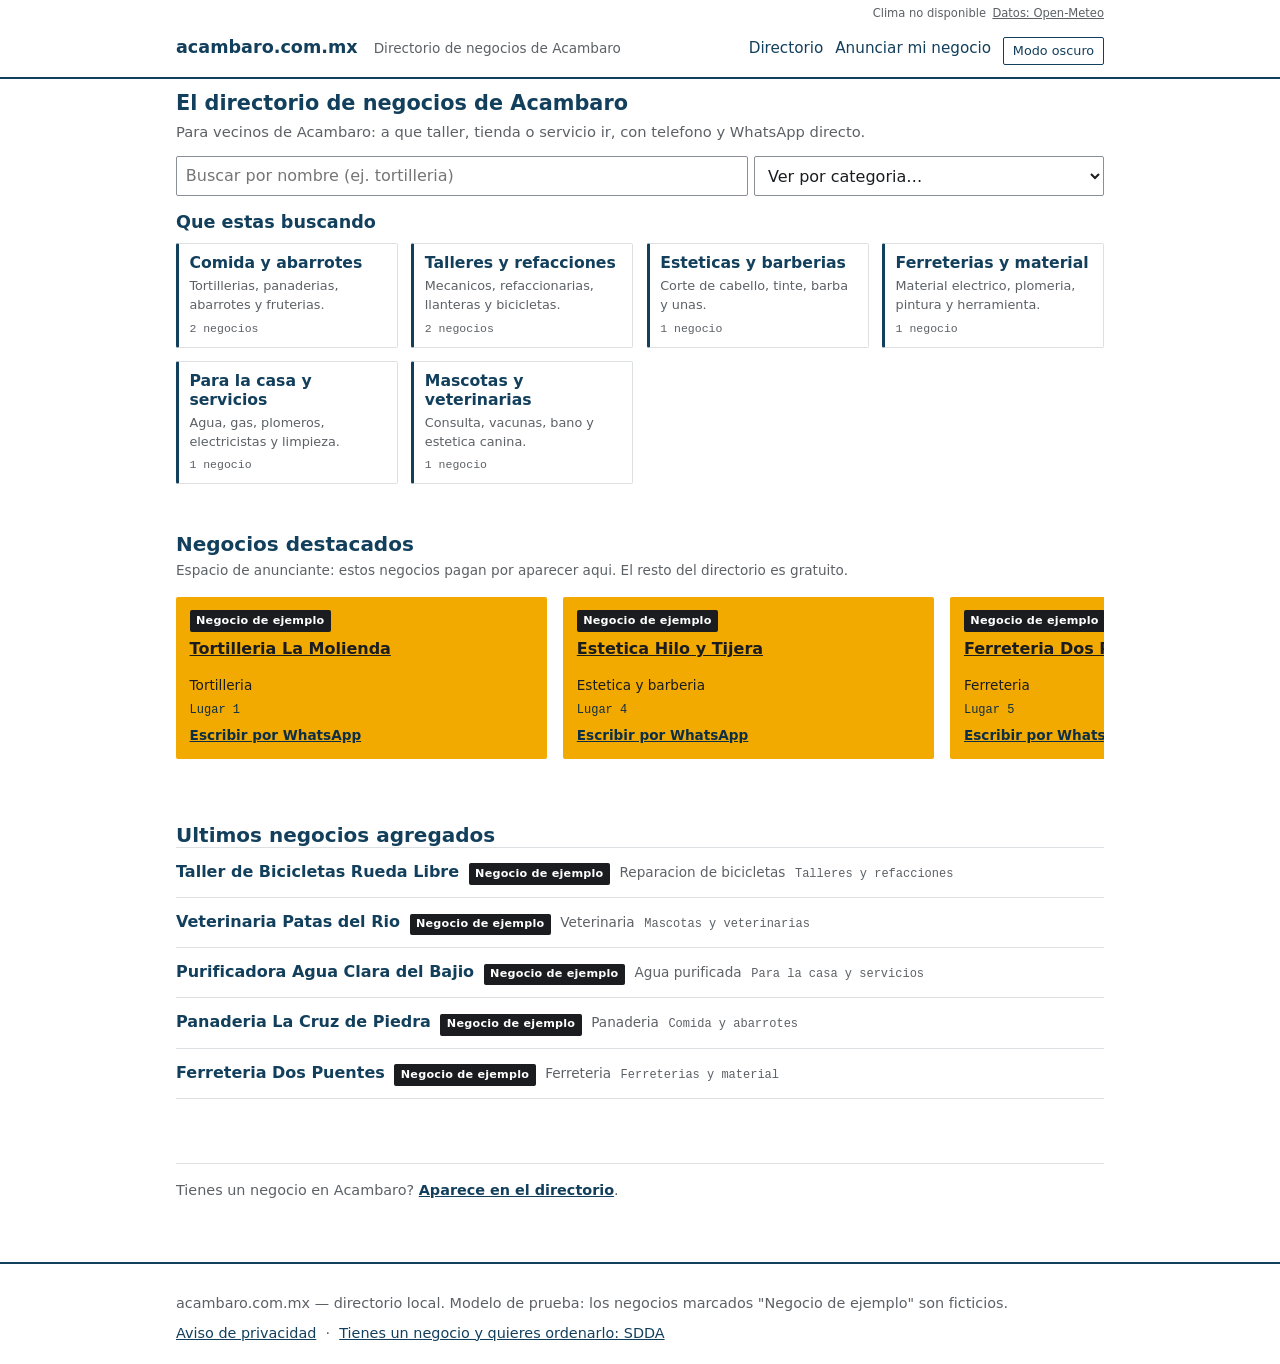
<file: index.html>
<!DOCTYPE html>
<html lang="es">
<head>
  <meta charset="UTF-8">
  <meta name="viewport" content="width=device-width, initial-scale=1">
  <meta http-equiv="Content-Security-Policy" content="default-src 'self'; script-src 'self'; style-src 'self'; img-src 'self'; font-src 'self'; connect-src 'self' https://api.open-meteo.com; object-src 'none'; base-uri 'self'; form-action 'none'">
  <meta name="referrer" content="strict-origin-when-cross-origin">
  <meta http-equiv="Cache-Control" content="no-cache, no-store, must-revalidate">
  <meta http-equiv="Pragma" content="no-cache">
  <meta http-equiv="Expires" content="0">
  <title>Directorio de negocios de Acambaro — acambaro.com.mx</title>
  <meta name="description" content="Directorio local de negocios y servicios de Acambaro, Guanajuato, por categoria. Modelo de prueba: los negocios marcados como de ejemplo son ficticios.">
  <link rel="stylesheet" href="assets/css/estilo.css?v=4">
  <script src="assets/js/tema.js?v=1" defer></script>
  <script src="assets/js/clima.js?v=1" defer></script>
</head>
<body class="sitio-portal">
  <a class="saltar" href="#principal">Saltar al contenido</a>

  <div class="clima" aria-live="polite">
    <div class="contenedor">
      <span id="clima-texto">Clima: cargando…</span>
      <a class="clima__fuente" href="https://open-meteo.com" rel="noopener" target="_blank">Datos: Open-Meteo</a>
    </div>
  </div>

  <header class="cabecera">
    <div class="contenedor">
      <a class="cabecera__marca" href="index.html">acambaro.com.mx</a>
      <span class="cabecera__lema">Directorio de negocios de Acambaro</span>
      <nav class="cabecera__nav" aria-label="Navegacion principal">
        <a href="index.html">Directorio</a>
        <a href="anunciar.html">Anunciar mi negocio</a>
        <button type="button" class="tema-boton" aria-pressed="false">Modo oscuro</button>
      </nav>
    </div>
  </header>

  <main id="principal" class="contenedor">

    <!-- a) H1: que encuentro aqui   +   b) linea de apoyo: para quien es -->
    <section id="portada-intro" class="intro-portal">
      <h1>El directorio de negocios de Acambaro</h1>
      <p class="apoyo">Para vecinos de Acambaro: a que taller, tienda o servicio ir, con telefono y WhatsApp directo.</p>
    </section>

    <!-- c) buscador: por nombre y por categoria -->
    <section id="buscador-sec" aria-labelledby="buscador-titulo">
      <h2 id="buscador-titulo" class="visualmente-oculto">Buscar en el directorio</h2>
      <form id="buscador" class="buscador" role="search" autocomplete="off">
        <label for="q" class="visualmente-oculto">Buscar negocio por nombre</label>
        <input type="search" id="q" name="q" placeholder="Buscar por nombre (ej. tortilleria)">
        <label for="q-cat" class="visualmente-oculto">Ir a una categoria</label>
        <select id="q-cat" name="c">
          <option value="">Ver por categoria…</option>
        </select>
      </form>
      <div id="buscador-resultados" class="buscador-resultados" hidden></div>
    </section>

    <!-- d) LA REJILLA DE CATEGORIAS: contenido principal de la portada -->
    <section id="categorias-sec" aria-labelledby="categorias-titulo">
      <h2 id="categorias-titulo">Que estas buscando</h2>
      <div id="rejilla-categorias" class="rejilla-categorias">
        <p class="dir-vacio">Cargando categorias…</p>
      </div>
    </section>

    <!-- e) banda de destacados: los espacios de anunciante, declarados como tales -->
    <section id="destacados-sec" aria-labelledby="destacados-titulo">
      <h2 id="destacados-titulo">Negocios destacados</h2>
      <p class="destacados-nota">Espacio de anunciante: estos negocios pagan por aparecer aqui. El resto del directorio es gratuito.</p>
      <div id="rejilla-espacios" class="rejilla-espacios">
        <p class="dir-vacio">Cargando destacados…</p>
      </div>
    </section>

    <!-- f) ultimos negocios agregados al directorio -->
    <section id="ultimos-sec" aria-labelledby="ultimos-titulo">
      <h2 id="ultimos-titulo">Ultimos negocios agregados</h2>
      <div id="ultimos-negocios" class="lista-directorio">
        <p class="dir-vacio">Cargando…</p>
      </div>
    </section>

    <!-- g) franja discreta con enlace a anunciar -->
    <section id="franja-anunciar">
      <p class="franja-anunciar">
        Tienes un negocio en Acambaro? <a href="anunciar.html">Aparece en el directorio</a>.
      </p>
    </section>

  </main>

  <footer class="pie">
    <div class="contenedor">
      <p>acambaro.com.mx — directorio local. Modelo de prueba: los negocios marcados "Negocio de ejemplo" son ficticios.</p>
      <p>
        <a href="aviso-de-privacidad.html">Aviso de privacidad</a>
        &nbsp;·&nbsp;
        <a href="sdda/index.html">Tienes un negocio y quieres ordenarlo: SDDA</a>
      </p>
    </div>
  </footer>

  <script src="assets/js/util.js?v=1"></script>
  <script src="assets/js/espacios.js?v=3"></script>
  <script src="assets/js/directorio.js?v=5"></script>
</body>
</html>
</file>
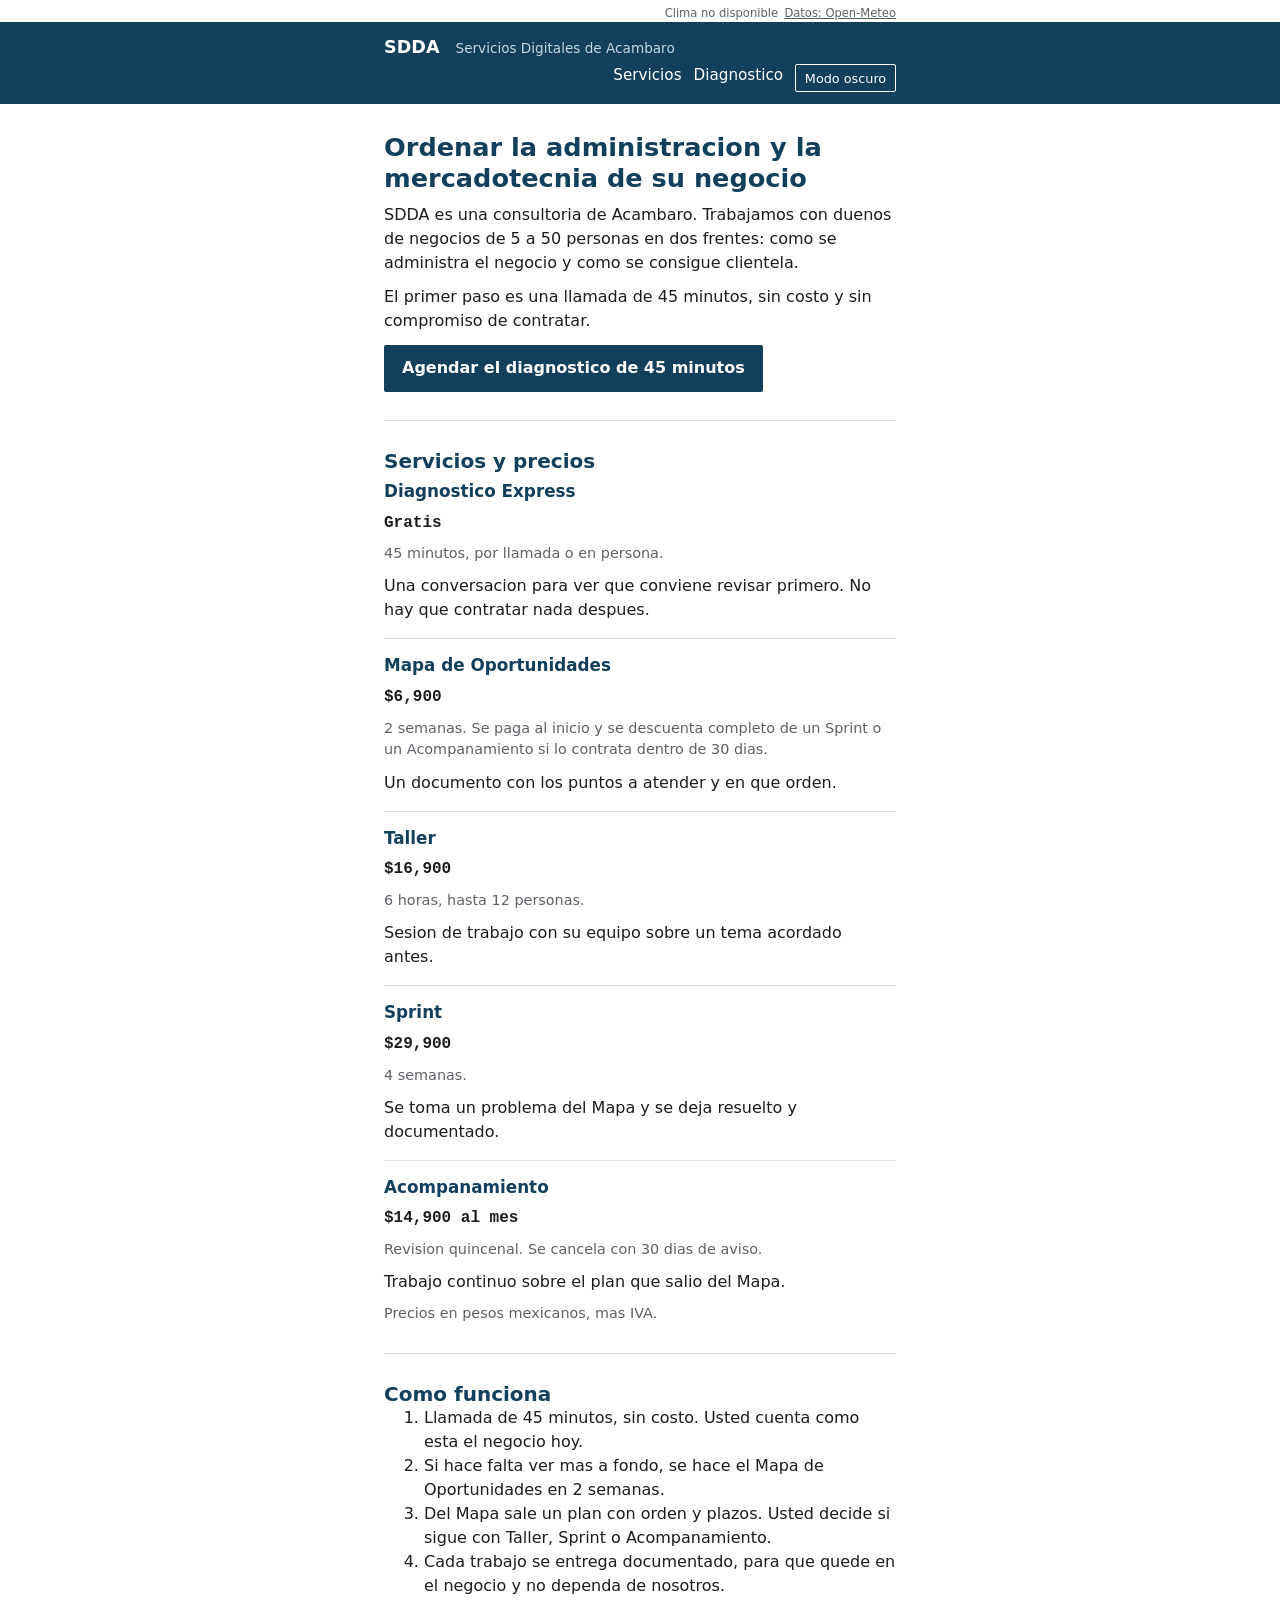
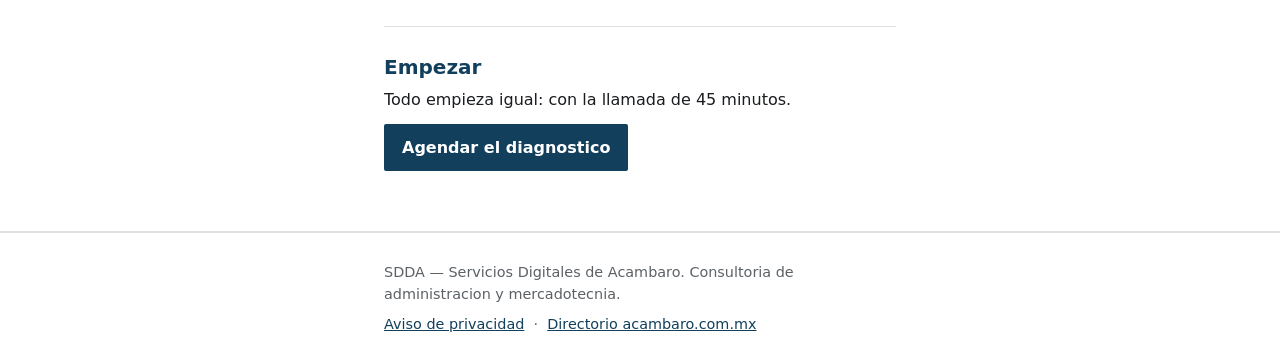
<file: sdda/index.html>
<!DOCTYPE html>
<html lang="es">
<head>
  <meta charset="UTF-8">
  <meta name="viewport" content="width=device-width, initial-scale=1">
  <meta http-equiv="Content-Security-Policy" content="default-src 'self'; script-src 'self'; style-src 'self'; img-src 'self'; font-src 'self'; connect-src 'self' https://api.open-meteo.com; object-src 'none'; base-uri 'self'; form-action 'none'">
  <meta name="referrer" content="strict-origin-when-cross-origin">
  <meta http-equiv="Cache-Control" content="no-cache, no-store, must-revalidate">
  <meta http-equiv="Pragma" content="no-cache">
  <meta http-equiv="Expires" content="0">
  <title>SDDA — consultoria de administracion y mercadotecnia en Acambaro</title>
  <meta name="description" content="SDDA trabaja con duenos de negocios de 5 a 50 personas de Acambaro para ordenar administracion y mercadotecnia. Primer paso: llamada de 45 minutos sin costo.">
  <link rel="stylesheet" href="../assets/css/estilo.css?v=4">
  <script src="../assets/js/tema.js?v=1" defer></script>
  <script src="../assets/js/clima.js?v=1" defer></script>
</head>
<body class="sitio-sdda">
  <a class="saltar" href="#principal">Saltar al contenido</a>

  <div class="clima" aria-live="polite">
    <div class="contenedor">
      <span id="clima-texto">Clima: cargando…</span>
      <a class="clima__fuente" href="https://open-meteo.com" rel="noopener" target="_blank">Datos: Open-Meteo</a>
    </div>
  </div>

  <header class="cabecera cabecera--sdda">
    <div class="contenedor">
      <a class="cabecera__marca" href="index.html">SDDA</a>
      <span class="cabecera__lema">Servicios Digitales de Acambaro</span>
      <nav class="cabecera__nav" aria-label="Navegacion de SDDA">
        <a href="servicios.html">Servicios</a>
        <a href="diagnostico.html">Diagnostico</a>
        <button type="button" class="tema-boton" aria-pressed="false">Modo oscuro</button>
      </nav>
    </div>
  </header>

  <main id="principal" class="contenedor">

    <!-- SECCION: que es SDDA -->
    <section id="sdda-intro">
      <h1>Ordenar la administracion y la mercadotecnia de su negocio</h1>
      <p>SDDA es una consultoria de Acambaro. Trabajamos con duenos de negocios de 5 a 50 personas en dos frentes: como se administra el negocio y como se consigue clientela.</p>
      <p>El primer paso es una llamada de 45 minutos, sin costo y sin compromiso de contratar.</p>
      <a class="boton" href="diagnostico.html">Agendar el diagnostico de 45 minutos</a>
    </section>

    <!-- SECCION: los cinco servicios con su precio -->
    <section id="sdda-servicios-resumen" aria-labelledby="resumen-titulo">
      <h2 id="resumen-titulo">Servicios y precios</h2>
      <div class="servicios-lista">
        <div class="servicio">
          <h3>Diagnostico Express</h3>
          <p class="servicio__precio">Gratis</p>
          <p class="servicio__meta">45 minutos, por llamada o en persona.</p>
          <p>Una conversacion para ver que conviene revisar primero. No hay que contratar nada despues.</p>
        </div>
        <div class="servicio">
          <h3>Mapa de Oportunidades</h3>
          <p class="servicio__precio">$6,900</p>
          <p class="servicio__meta">2 semanas. Se paga al inicio y se descuenta completo de un Sprint o un Acompanamiento si lo contrata dentro de 30 dias.</p>
          <p>Un documento con los puntos a atender y en que orden.</p>
        </div>
        <div class="servicio">
          <h3>Taller</h3>
          <p class="servicio__precio">$16,900</p>
          <p class="servicio__meta">6 horas, hasta 12 personas.</p>
          <p>Sesion de trabajo con su equipo sobre un tema acordado antes.</p>
        </div>
        <div class="servicio">
          <h3>Sprint</h3>
          <p class="servicio__precio">$29,900</p>
          <p class="servicio__meta">4 semanas.</p>
          <p>Se toma un problema del Mapa y se deja resuelto y documentado.</p>
        </div>
        <div class="servicio">
          <h3>Acompanamiento</h3>
          <p class="servicio__precio">$14,900 al mes</p>
          <p class="servicio__meta">Revision quincenal. Se cancela con 30 dias de aviso.</p>
          <p>Trabajo continuo sobre el plan que salio del Mapa.</p>
        </div>
      </div>
      <p class="servicio__meta">Precios en pesos mexicanos, mas IVA.</p>
    </section>

    <!-- SECCION: como funciona -->
    <section id="sdda-como-funciona" aria-labelledby="como-titulo">
      <h2 id="como-titulo">Como funciona</h2>
      <ol>
        <li>Llamada de 45 minutos, sin costo. Usted cuenta como esta el negocio hoy.</li>
        <li>Si hace falta ver mas a fondo, se hace el Mapa de Oportunidades en 2 semanas.</li>
        <li>Del Mapa sale un plan con orden y plazos. Usted decide si sigue con Taller, Sprint o Acompanamiento.</li>
        <li>Cada trabajo se entrega documentado, para que quede en el negocio y no dependa de nosotros.</li>
      </ol>
    </section>

    <!-- SECCION: un solo destino -->
    <section id="sdda-cta">
      <h2>Empezar</h2>
      <p>Todo empieza igual: con la llamada de 45 minutos.</p>
      <a class="boton" href="diagnostico.html">Agendar el diagnostico</a>
    </section>

  </main>

  <footer class="pie pie--sdda">
    <div class="contenedor">
      <p>SDDA — Servicios Digitales de Acambaro. Consultoria de administracion y mercadotecnia.</p>
      <p>
        <a href="../aviso-de-privacidad.html">Aviso de privacidad</a>
        &nbsp;·&nbsp;
        <a href="../index.html">Directorio acambaro.com.mx</a>
      </p>
    </div>
  </footer>
</body>
</html>
</file>
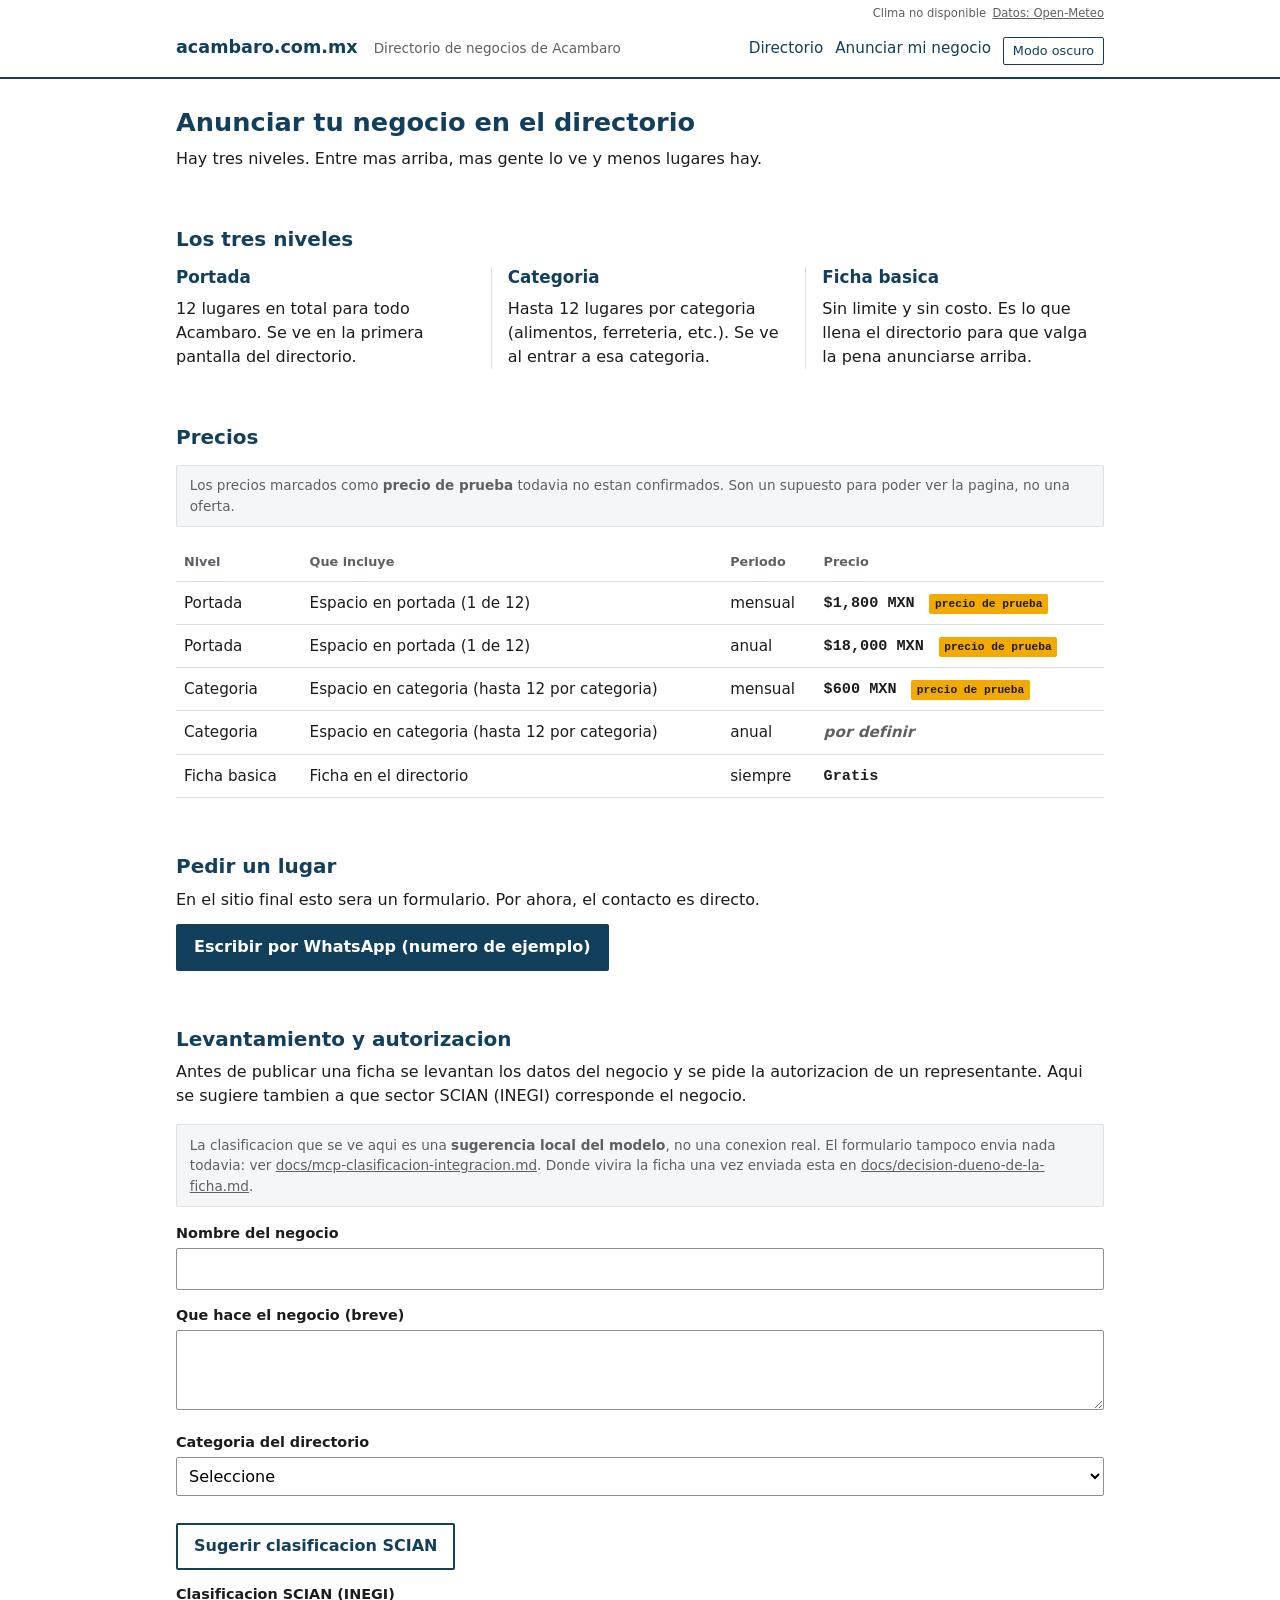
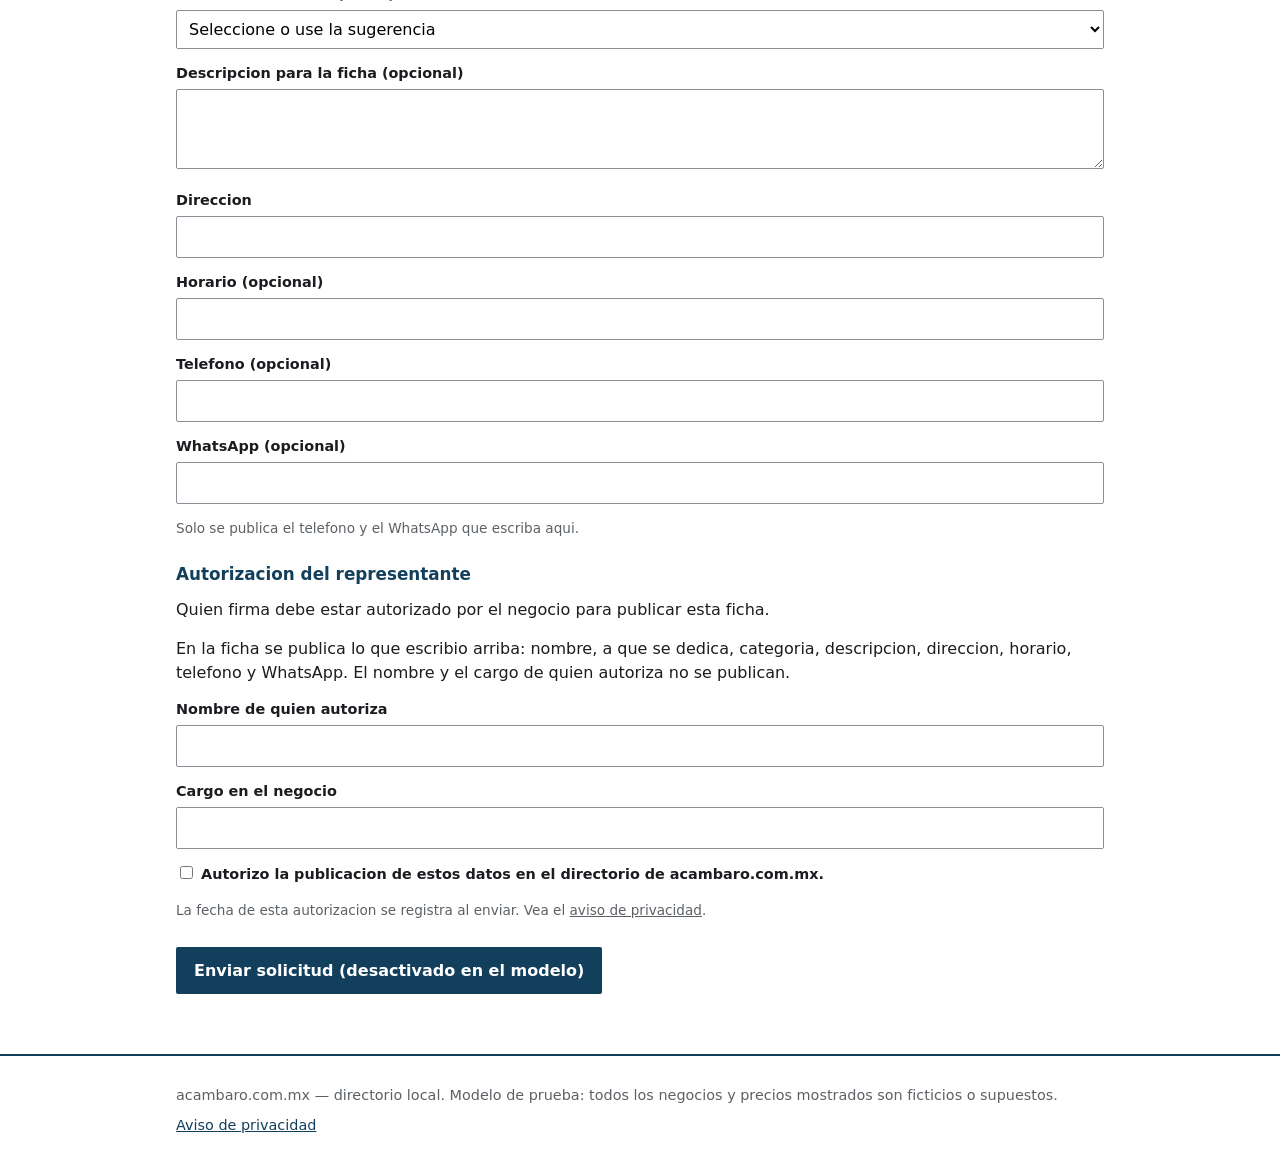
<file: anunciar.html>
<!DOCTYPE html>
<html lang="es">
<head>
  <meta charset="UTF-8">
  <meta name="viewport" content="width=device-width, initial-scale=1">
  <meta http-equiv="Content-Security-Policy" content="default-src 'self'; script-src 'self'; style-src 'self'; img-src 'self'; font-src 'self'; connect-src 'self' https://api.open-meteo.com; object-src 'none'; base-uri 'self'; form-action 'none'">
  <meta name="referrer" content="strict-origin-when-cross-origin">
  <meta http-equiv="Cache-Control" content="no-cache, no-store, must-revalidate">
  <meta http-equiv="Pragma" content="no-cache">
  <meta http-equiv="Expires" content="0">
  <title>Anunciar mi negocio — acambaro.com.mx</title>
  <meta name="description" content="Espacios de anunciante en el directorio de Acambaro: portada, categoria y ficha basica. Precios de prueba.">
  <link rel="stylesheet" href="assets/css/estilo.css?v=4">
  <script src="assets/js/tema.js?v=1" defer></script>
  <script src="assets/js/clima.js?v=1" defer></script>
</head>
<body class="sitio-portal">
  <a class="saltar" href="#principal">Saltar al contenido</a>

  <div class="clima" aria-live="polite">
    <div class="contenedor">
      <span id="clima-texto">Clima: cargando…</span>
      <a class="clima__fuente" href="https://open-meteo.com" rel="noopener" target="_blank">Datos: Open-Meteo</a>
    </div>
  </div>

  <header class="cabecera">
    <div class="contenedor">
      <a class="cabecera__marca" href="index.html">acambaro.com.mx</a>
      <span class="cabecera__lema">Directorio de negocios de Acambaro</span>
      <nav class="cabecera__nav" aria-label="Navegacion principal">
        <a href="index.html">Directorio</a>
        <a href="anunciar.html">Anunciar mi negocio</a>
        <button type="button" class="tema-boton" aria-pressed="false">Modo oscuro</button>
      </nav>
    </div>
  </header>

  <main id="principal" class="contenedor">

    <!-- SECCION: intro -->
    <section id="anunciar-intro">
      <h1>Anunciar tu negocio en el directorio</h1>
      <p>Hay tres niveles. Entre mas arriba, mas gente lo ve y menos lugares hay.</p>
    </section>

    <!-- SECCION: los tres niveles de inventario -->
    <section id="anunciar-niveles" aria-labelledby="niveles-titulo">
      <h2 id="niveles-titulo">Los tres niveles</h2>
      <div class="niveles">
        <div>
          <h3>Portada</h3>
          <p>12 lugares en total para todo Acambaro. Se ve en la primera pantalla del directorio.</p>
        </div>
        <div>
          <h3>Categoria</h3>
          <p>Hasta 12 lugares por categoria (alimentos, ferreteria, etc.). Se ve al entrar a esa categoria.</p>
        </div>
        <div>
          <h3>Ficha basica</h3>
          <p>Sin limite y sin costo. Es lo que llena el directorio para que valga la pena anunciarse arriba.</p>
        </div>
      </div>
    </section>

    <!-- SECCION: tarifas (la pinta espacios.js desde data/tarifas.json) -->
    <section id="tarifas" aria-labelledby="tarifas-titulo">
      <h2 id="tarifas-titulo">Precios</h2>
      <p class="nota-ficticio">
        Los precios marcados como <strong>precio de prueba</strong> todavia no estan confirmados.
        Son un supuesto para poder ver la pagina, no una oferta.
      </p>
      <div class="tabla-tarifas-scroll">
        <table id="tabla-tarifas" class="tabla-tarifas">
          <thead>
            <tr>
              <th scope="col">Nivel</th>
              <th scope="col">Que incluye</th>
              <th scope="col">Periodo</th>
              <th scope="col">Precio</th>
            </tr>
          </thead>
          <tbody>
            <tr><td colspan="4">Cargando precios…</td></tr>
          </tbody>
        </table>
      </div>
    </section>

    <!-- SECCION: como pedir un lugar -->
    <section id="anunciar-contacto" aria-labelledby="contacto-titulo">
      <h2 id="contacto-titulo">Pedir un lugar</h2>
      <p>En el sitio final esto sera un formulario. Por ahora, el contacto es directo.</p>
      <a class="boton" href="https://wa.me/524170000000" rel="noopener" target="_blank">Escribir por WhatsApp (numero de ejemplo)</a>
    </section>

    <!-- SECCION: levantamiento del negocio, clasificacion SCIAN sugerida y autorizacion
         del representante. La clasificacion la pintara mas adelante un MCP propio; hoy
         es un sustituto local (ver assets/js/levantamiento.js y
         docs/mcp-clasificacion-integracion.md). -->
    <section id="levantamiento" aria-labelledby="levantamiento-titulo">
      <h2 id="levantamiento-titulo">Levantamiento y autorizacion</h2>
      <p>Antes de publicar una ficha se levantan los datos del negocio y se pide la
        autorizacion de un representante. Aqui se sugiere tambien a que sector SCIAN
        (INEGI) corresponde el negocio.</p>
      <p class="nota-ficticio">
        La clasificacion que se ve aqui es una <strong>sugerencia local del modelo</strong>,
        no una conexion real. El formulario tampoco envia nada todavia: ver
        <a href="docs/mcp-clasificacion-integracion.md">docs/mcp-clasificacion-integracion.md</a>.
        Donde vivira la ficha una vez enviada esta en
        <a href="docs/decision-dueno-de-la-ficha.md">docs/decision-dueno-de-la-ficha.md</a>.
      </p>

      <form id="lv-formulario" class="formulario" aria-label="Levantamiento del negocio">
        <p>
          <label for="lv-nombre">Nombre del negocio</label>
          <input type="text" id="lv-nombre" name="nombre">
        </p>
        <p>
          <label for="lv-giro">Que hace el negocio (breve)</label>
          <textarea id="lv-giro" name="giro"></textarea>
        </p>
        <p>
          <label for="lv-categoria">Categoria del directorio</label>
          <select id="lv-categoria" name="categoria">
            <option value="">Seleccione</option>
          </select>
        </p>
        <p>
          <button type="button" id="lv-sugerir" class="boton boton--claro">Sugerir clasificacion SCIAN</button>
        </p>
        <div id="lv-sugerencia-nota" class="lv-sugerencia" aria-live="polite"></div>
        <p>
          <label for="lv-scian">Clasificacion SCIAN (INEGI)</label>
          <select id="lv-scian" name="scian">
            <option value="">Seleccione o use la sugerencia</option>
          </select>
        </p>
        <p>
          <label for="lv-descripcion">Descripcion para la ficha (opcional)</label>
          <textarea id="lv-descripcion" name="descripcion"></textarea>
        </p>
        <p>
          <label for="lv-direccion">Direccion</label>
          <input type="text" id="lv-direccion" name="direccion">
        </p>
        <p>
          <label for="lv-horario">Horario (opcional)</label>
          <input type="text" id="lv-horario" name="horario">
        </p>
        <p>
          <label for="lv-telefono">Telefono (opcional)</label>
          <input type="tel" id="lv-telefono" name="telefono" autocomplete="tel">
        </p>
        <p>
          <label for="lv-whatsapp">WhatsApp (opcional)</label>
          <input type="tel" id="lv-whatsapp" name="whatsapp">
        </p>
        <p class="lv-sugerencia">Solo se publica el telefono y el WhatsApp que escriba aqui.</p>

        <h3>Autorizacion del representante</h3>
        <p>Quien firma debe estar autorizado por el negocio para publicar esta ficha.</p>
        <p>En la ficha se publica lo que escribio arriba: nombre, a que se dedica, categoria, descripcion,
          direccion, horario, telefono y WhatsApp. El nombre y el cargo de quien autoriza no se publican.</p>
        <p>
          <label for="lv-rep-nombre">Nombre de quien autoriza</label>
          <input type="text" id="lv-rep-nombre" name="representante" autocomplete="name">
        </p>
        <p>
          <label for="lv-rep-cargo">Cargo en el negocio</label>
          <input type="text" id="lv-rep-cargo" name="cargo">
        </p>
        <p>
          <label class="formulario__casilla">
            <input type="checkbox" id="lv-autoriza" name="autoriza">
            Autorizo la publicacion de estos datos en el directorio de acambaro.com.mx.
          </label>
        </p>
        <p class="lv-sugerencia">La fecha de esta autorizacion se registra al enviar. Vea el
          <a href="aviso-de-privacidad.html">aviso de privacidad</a>.</p>
        <p>
          <button type="button" id="lv-enviar" class="boton">Enviar solicitud (desactivado en el modelo)</button>
        </p>
        <p id="lv-confirmacion" class="nota-ficticio" hidden></p>
      </form>
    </section>

  </main>

  <footer class="pie">
    <div class="contenedor">
      <p>acambaro.com.mx — directorio local. Modelo de prueba: todos los negocios y precios mostrados son ficticios o supuestos.</p>
      <p><a href="aviso-de-privacidad.html">Aviso de privacidad</a></p>
    </div>
  </footer>

  <script src="assets/js/util.js?v=1"></script>
  <script src="assets/js/espacios.js?v=3"></script>
  <script src="assets/js/levantamiento.js?v=3"></script>
</body>
</html>
</file>
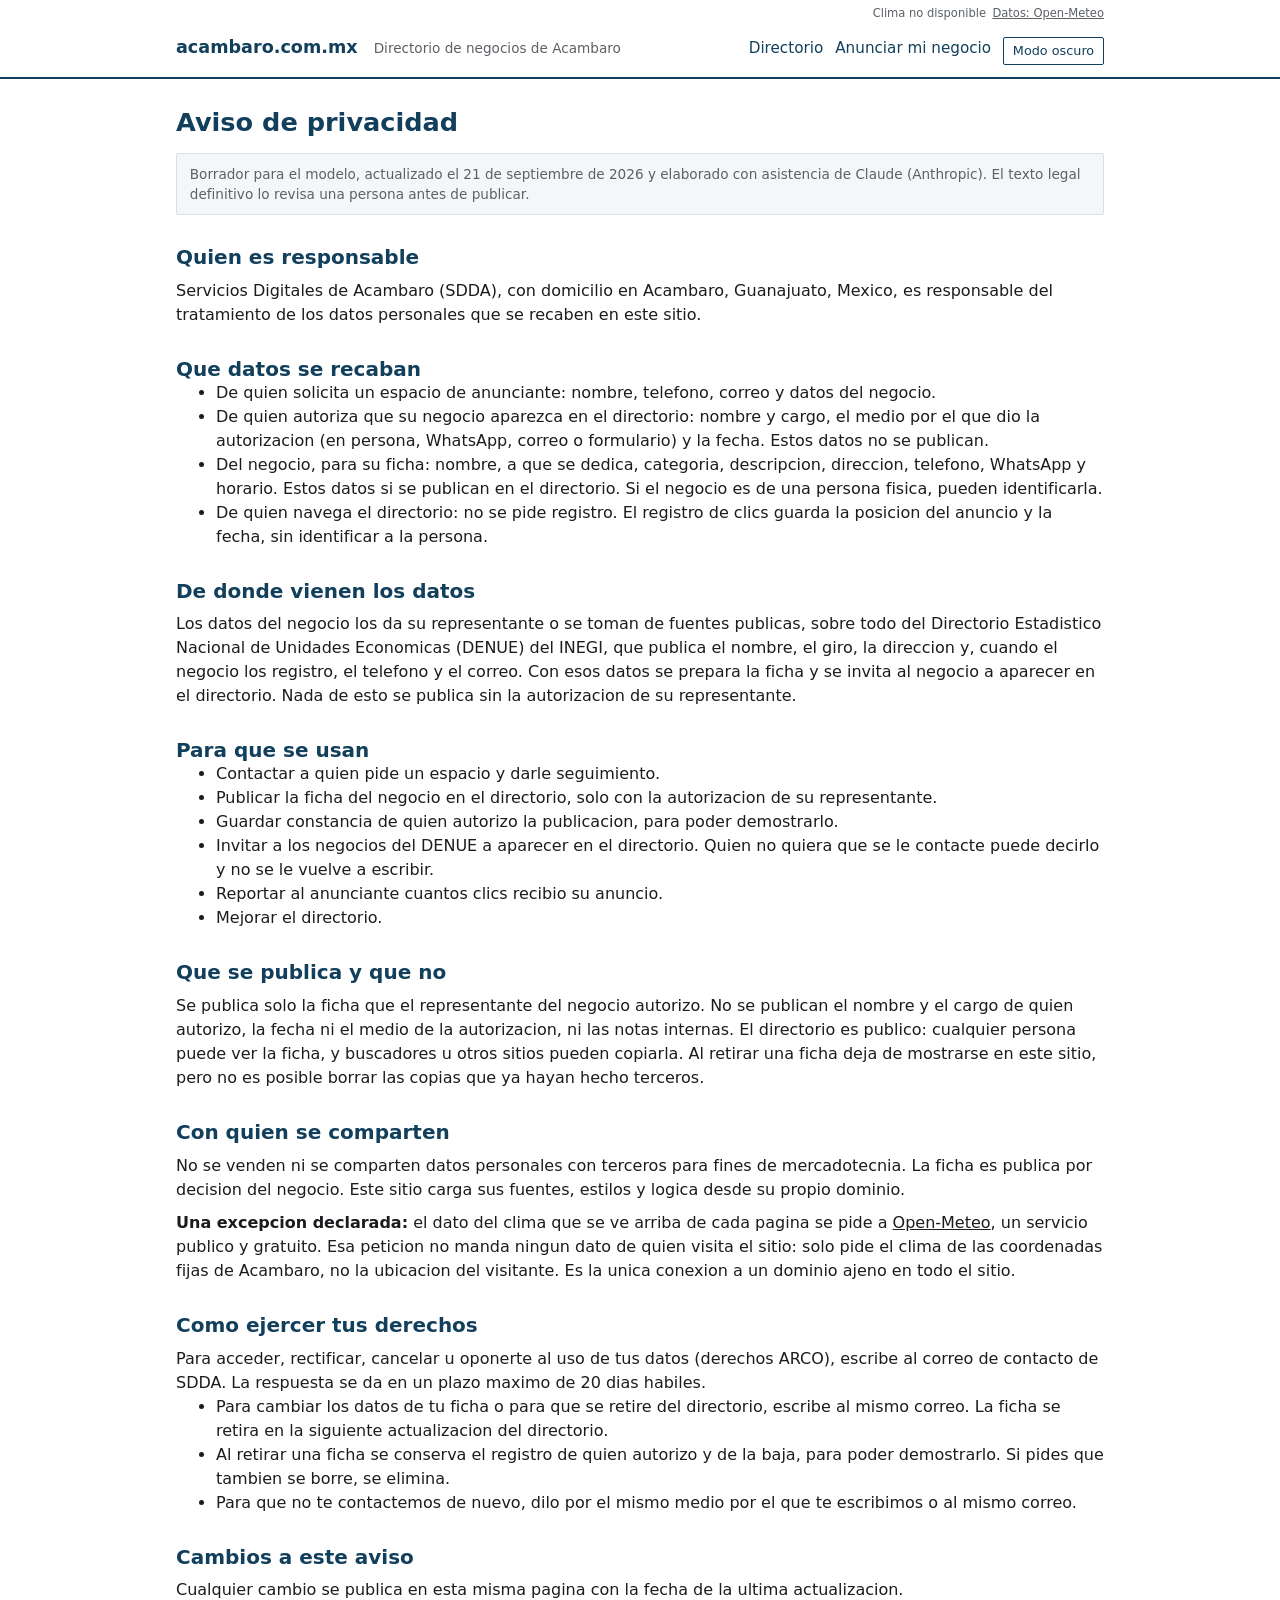
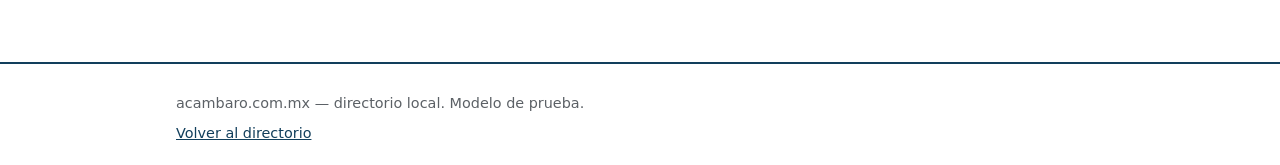
<file: aviso-de-privacidad.html>
<!DOCTYPE html>
<html lang="es">
<head>
  <meta charset="UTF-8">
  <meta name="viewport" content="width=device-width, initial-scale=1">
  <meta http-equiv="Content-Security-Policy" content="default-src 'self'; script-src 'self'; style-src 'self'; img-src 'self'; font-src 'self'; connect-src 'self' https://api.open-meteo.com; object-src 'none'; base-uri 'self'; form-action 'none'">
  <meta name="referrer" content="strict-origin-when-cross-origin">
  <meta http-equiv="Cache-Control" content="no-cache, no-store, must-revalidate">
  <meta http-equiv="Pragma" content="no-cache">
  <meta http-equiv="Expires" content="0">
  <title>Aviso de privacidad — acambaro.com.mx</title>
  <meta name="description" content="Aviso de privacidad del directorio de Acambaro. Borrador para el modelo.">
  <link rel="stylesheet" href="assets/css/estilo.css?v=4">
  <script src="assets/js/tema.js?v=1" defer></script>
  <script src="assets/js/clima.js?v=1" defer></script>
</head>
<body class="sitio-portal">
  <a class="saltar" href="#principal">Saltar al contenido</a>

  <div class="clima" aria-live="polite">
    <div class="contenedor">
      <span id="clima-texto">Clima: cargando…</span>
      <a class="clima__fuente" href="https://open-meteo.com" rel="noopener" target="_blank">Datos: Open-Meteo</a>
    </div>
  </div>

  <header class="cabecera">
    <div class="contenedor">
      <a class="cabecera__marca" href="index.html">acambaro.com.mx</a>
      <span class="cabecera__lema">Directorio de negocios de Acambaro</span>
      <nav class="cabecera__nav" aria-label="Navegacion principal">
        <a href="index.html">Directorio</a>
        <a href="anunciar.html">Anunciar mi negocio</a>
        <button type="button" class="tema-boton" aria-pressed="false">Modo oscuro</button>
      </nav>
    </div>
  </header>

  <main id="principal" class="contenedor">

    <section id="aviso-cuerpo">
      <h1>Aviso de privacidad</h1>
      <p class="nota-ficticio">Borrador para el modelo, actualizado el 21 de septiembre de 2026 y elaborado con asistencia de Claude (Anthropic). El texto legal definitivo lo revisa una persona antes de publicar.</p>

      <h2>Quien es responsable</h2>
      <p>Servicios Digitales de Acambaro (SDDA), con domicilio en Acambaro, Guanajuato, Mexico, es responsable del tratamiento de los datos personales que se recaben en este sitio.</p>

      <h2>Que datos se recaban</h2>
      <ul>
        <li>De quien solicita un espacio de anunciante: nombre, telefono, correo y datos del negocio.</li>
        <li>De quien autoriza que su negocio aparezca en el directorio: nombre y cargo, el medio por el que dio la autorizacion (en persona, WhatsApp, correo o formulario) y la fecha. Estos datos no se publican.</li>
        <li>Del negocio, para su ficha: nombre, a que se dedica, categoria, descripcion, direccion, telefono, WhatsApp y horario. Estos datos si se publican en el directorio. Si el negocio es de una persona fisica, pueden identificarla.</li>
        <li>De quien navega el directorio: no se pide registro. El registro de clics guarda la posicion del anuncio y la fecha, sin identificar a la persona.</li>
      </ul>

      <h2>De donde vienen los datos</h2>
      <p>Los datos del negocio los da su representante o se toman de fuentes publicas, sobre todo del Directorio Estadistico Nacional de Unidades Economicas (DENUE) del INEGI, que publica el nombre, el giro, la direccion y, cuando el negocio los registro, el telefono y el correo. Con esos datos se prepara la ficha y se invita al negocio a aparecer en el directorio. Nada de esto se publica sin la autorizacion de su representante.</p>

      <h2>Para que se usan</h2>
      <ul>
        <li>Contactar a quien pide un espacio y darle seguimiento.</li>
        <li>Publicar la ficha del negocio en el directorio, solo con la autorizacion de su representante.</li>
        <li>Guardar constancia de quien autorizo la publicacion, para poder demostrarlo.</li>
        <li>Invitar a los negocios del DENUE a aparecer en el directorio. Quien no quiera que se le contacte puede decirlo y no se le vuelve a escribir.</li>
        <li>Reportar al anunciante cuantos clics recibio su anuncio.</li>
        <li>Mejorar el directorio.</li>
      </ul>

      <h2>Que se publica y que no</h2>
      <p>Se publica solo la ficha que el representante del negocio autorizo. No se publican el nombre y el cargo de quien autorizo, la fecha ni el medio de la autorizacion, ni las notas internas. El directorio es publico: cualquier persona puede ver la ficha, y buscadores u otros sitios pueden copiarla. Al retirar una ficha deja de mostrarse en este sitio, pero no es posible borrar las copias que ya hayan hecho terceros.</p>

      <h2>Con quien se comparten</h2>
      <p>No se venden ni se comparten datos personales con terceros para fines de mercadotecnia. La ficha es publica por decision del negocio. Este sitio carga sus fuentes, estilos y logica desde su propio dominio.</p>
      <p><strong>Una excepcion declarada:</strong> el dato del clima que se ve arriba de cada pagina se pide a
        <a href="https://open-meteo.com" rel="noopener" target="_blank">Open-Meteo</a>, un servicio publico y
        gratuito. Esa peticion no manda ningun dato de quien visita el sitio: solo pide el clima de las
        coordenadas fijas de Acambaro, no la ubicacion del visitante. Es la unica conexion a un dominio ajeno
        en todo el sitio.</p>

      <h2>Como ejercer tus derechos</h2>
      <p>Para acceder, rectificar, cancelar u oponerte al uso de tus datos (derechos ARCO), escribe al correo de contacto de SDDA. La respuesta se da en un plazo maximo de 20 dias habiles.</p>
      <ul>
        <li>Para cambiar los datos de tu ficha o para que se retire del directorio, escribe al mismo correo. La ficha se retira en la siguiente actualizacion del directorio.</li>
        <li>Al retirar una ficha se conserva el registro de quien autorizo y de la baja, para poder demostrarlo. Si pides que tambien se borre, se elimina.</li>
        <li>Para que no te contactemos de nuevo, dilo por el mismo medio por el que te escribimos o al mismo correo.</li>
      </ul>

      <h2>Cambios a este aviso</h2>
      <p>Cualquier cambio se publica en esta misma pagina con la fecha de la ultima actualizacion.</p>
    </section>

  </main>

  <footer class="pie">
    <div class="contenedor">
      <p>acambaro.com.mx — directorio local. Modelo de prueba.</p>
      <p><a href="index.html">Volver al directorio</a></p>
    </div>
  </footer>
</body>
</html>
</file>
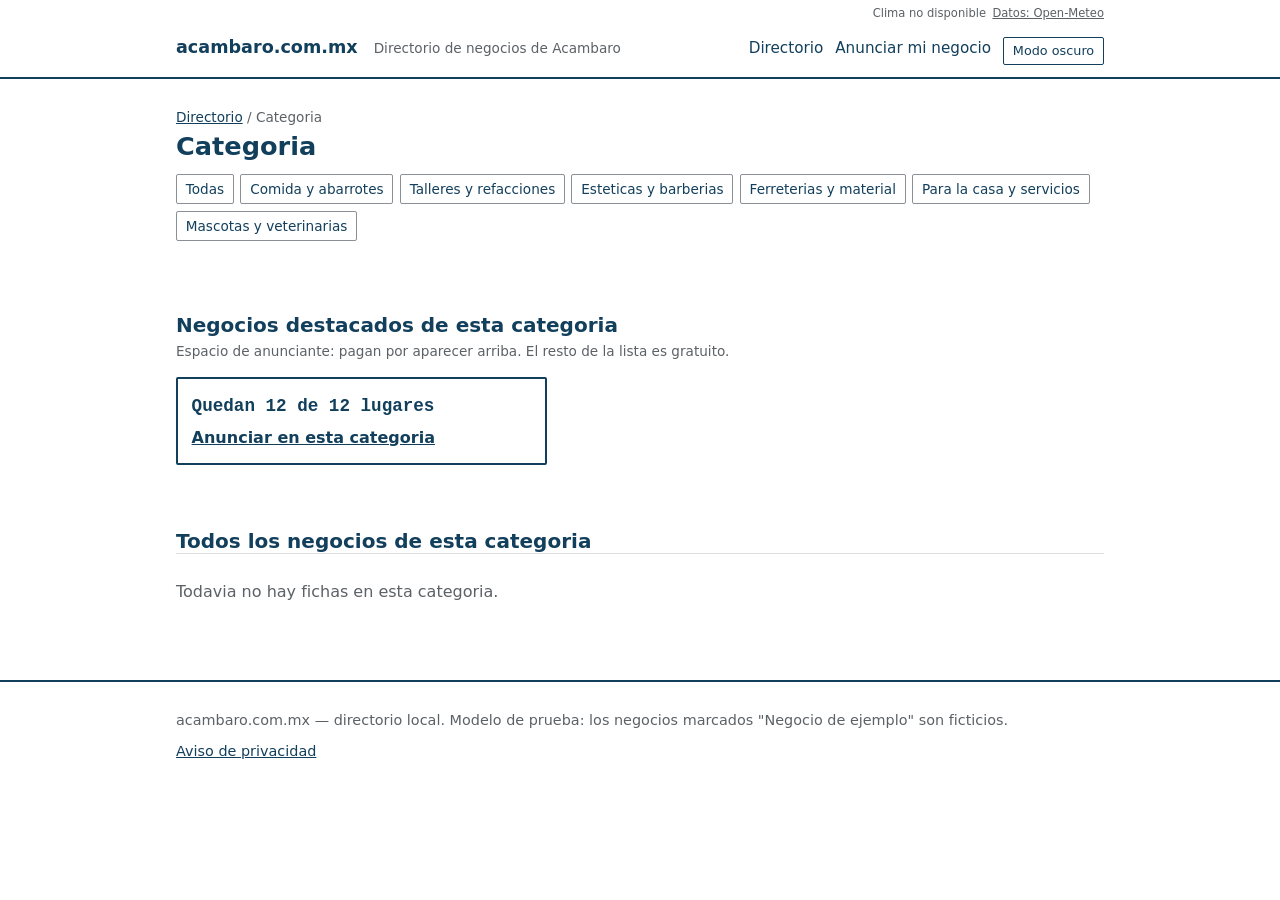
<file: categoria.html>
<!DOCTYPE html>
<html lang="es">
<head>
  <meta charset="UTF-8">
  <meta name="viewport" content="width=device-width, initial-scale=1">
  <meta http-equiv="Content-Security-Policy" content="default-src 'self'; script-src 'self'; style-src 'self'; img-src 'self'; font-src 'self'; connect-src 'self' https://api.open-meteo.com; object-src 'none'; base-uri 'self'; form-action 'none'">
  <meta name="referrer" content="strict-origin-when-cross-origin">
  <meta http-equiv="Cache-Control" content="no-cache, no-store, must-revalidate">
  <meta http-equiv="Pragma" content="no-cache">
  <meta http-equiv="Expires" content="0">
  <title>Categoria — Directorio de Acambaro</title>
  <meta name="description" content="Negocios de Acambaro por categoria. Modelo de prueba.">
  <link rel="stylesheet" href="assets/css/estilo.css?v=4">
  <script src="assets/js/tema.js?v=1" defer></script>
  <script src="assets/js/clima.js?v=1" defer></script>
</head>
<body class="sitio-portal">
  <a class="saltar" href="#principal">Saltar al contenido</a>

  <div class="clima" aria-live="polite">
    <div class="contenedor">
      <span id="clima-texto">Clima: cargando…</span>
      <a class="clima__fuente" href="https://open-meteo.com" rel="noopener" target="_blank">Datos: Open-Meteo</a>
    </div>
  </div>

  <header class="cabecera">
    <div class="contenedor">
      <a class="cabecera__marca" href="index.html">acambaro.com.mx</a>
      <span class="cabecera__lema">Directorio de negocios de Acambaro</span>
      <nav class="cabecera__nav" aria-label="Navegacion principal">
        <a href="index.html">Directorio</a>
        <a href="anunciar.html">Anunciar mi negocio</a>
        <button type="button" class="tema-boton" aria-pressed="false">Modo oscuro</button>
      </nav>
    </div>
  </header>

  <main id="principal" class="contenedor">

    <!-- SECCION: encabezado de la categoria (nombre + descripcion, desde data/categorias.json segun ?c=) -->
    <section id="cat-encabezado">
      <p class="cat-ruta"><a href="index.html">Directorio</a> / <span id="cat-ruta">categoria</span></p>
      <h1 id="cat-nombre">Categoria</h1>
      <p id="cat-desc" class="apoyo"></p>
      <nav id="filtro-categorias" class="filtro-categorias" aria-label="Cambiar de categoria"></nav>
    </section>

    <!-- SECCION: destacados de esta categoria (nivel 2 de inventario: hasta 12 por categoria) -->
    <section id="cat-espacios-sec" aria-labelledby="cat-espacios-titulo">
      <h2 id="cat-espacios-titulo">Negocios destacados de esta categoria</h2>
      <p class="destacados-nota">Espacio de anunciante: pagan por aparecer arriba. El resto de la lista es gratuito.</p>
      <div id="cat-espacios" class="rejilla-espacios">
        <p class="dir-vacio">Cargando…</p>
      </div>
    </section>

    <!-- SECCION: todas las fichas de la categoria (basicas, gratuitas) -->
    <section id="cat-directorio-sec" aria-labelledby="cat-dir-titulo">
      <h2 id="cat-dir-titulo">Todos los negocios de esta categoria</h2>
      <div id="cat-directorio" class="lista-directorio">
        <p class="dir-vacio">Cargando…</p>
      </div>
    </section>

  </main>

  <footer class="pie">
    <div class="contenedor">
      <p>acambaro.com.mx — directorio local. Modelo de prueba: los negocios marcados "Negocio de ejemplo" son ficticios.</p>
      <p><a href="aviso-de-privacidad.html">Aviso de privacidad</a></p>
    </div>
  </footer>

  <script src="assets/js/util.js?v=1"></script>
  <script src="assets/js/directorio.js?v=5"></script>
</body>
</html>
</file>
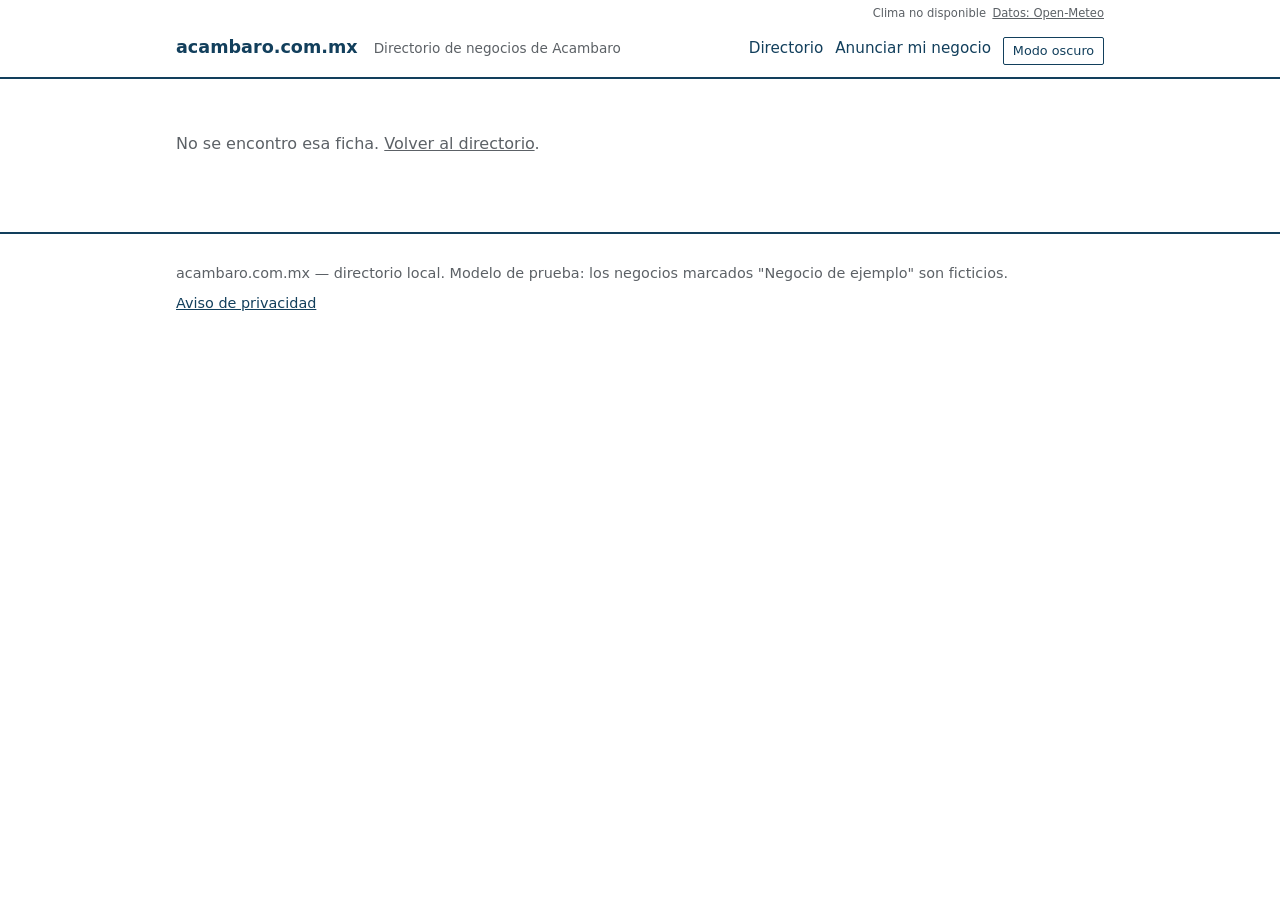
<file: negocio.html>
<!DOCTYPE html>
<html lang="es">
<head>
  <meta charset="UTF-8">
  <meta name="viewport" content="width=device-width, initial-scale=1">
  <meta http-equiv="Content-Security-Policy" content="default-src 'self'; script-src 'self'; style-src 'self'; img-src 'self'; font-src 'self'; connect-src 'self' https://api.open-meteo.com; object-src 'none'; base-uri 'self'; form-action 'none'">
  <meta name="referrer" content="strict-origin-when-cross-origin">
  <meta http-equiv="Cache-Control" content="no-cache, no-store, must-revalidate">
  <meta http-equiv="Pragma" content="no-cache">
  <meta http-equiv="Expires" content="0">
  <title>Ficha de negocio — Directorio de Acambaro</title>
  <meta name="description" content="Ficha de un negocio del directorio de Acambaro. Modelo de prueba: los negocios marcados como de ejemplo son ficticios.">
  <link rel="stylesheet" href="assets/css/estilo.css?v=4">
  <script src="assets/js/tema.js?v=1" defer></script>
  <script src="assets/js/clima.js?v=1" defer></script>
</head>
<body class="sitio-portal">
  <a class="saltar" href="#principal">Saltar al contenido</a>

  <div class="clima" aria-live="polite">
    <div class="contenedor">
      <span id="clima-texto">Clima: cargando…</span>
      <a class="clima__fuente" href="https://open-meteo.com" rel="noopener" target="_blank">Datos: Open-Meteo</a>
    </div>
  </div>

  <header class="cabecera">
    <div class="contenedor">
      <a class="cabecera__marca" href="index.html">acambaro.com.mx</a>
      <span class="cabecera__lema">Directorio de negocios de Acambaro</span>
      <nav class="cabecera__nav" aria-label="Navegacion principal">
        <a href="index.html">Directorio</a>
        <a href="anunciar.html">Anunciar mi negocio</a>
        <button type="button" class="tema-boton" aria-pressed="false">Modo oscuro</button>
      </nav>
    </div>
  </header>

  <main id="principal" class="contenedor">

    <!-- SECCION: ficha del negocio (la pinta directorio.js segun ?id=) -->
    <section id="ficha">
      <p class="dir-vacio">Cargando ficha…</p>
    </section>

  </main>

  <footer class="pie">
    <div class="contenedor">
      <p>acambaro.com.mx — directorio local. Modelo de prueba: los negocios marcados "Negocio de ejemplo" son ficticios.</p>
      <p><a href="aviso-de-privacidad.html">Aviso de privacidad</a></p>
    </div>
  </footer>

  <script src="assets/js/util.js?v=1"></script>
  <script src="assets/js/directorio.js?v=5"></script>
</body>
</html>
</file>
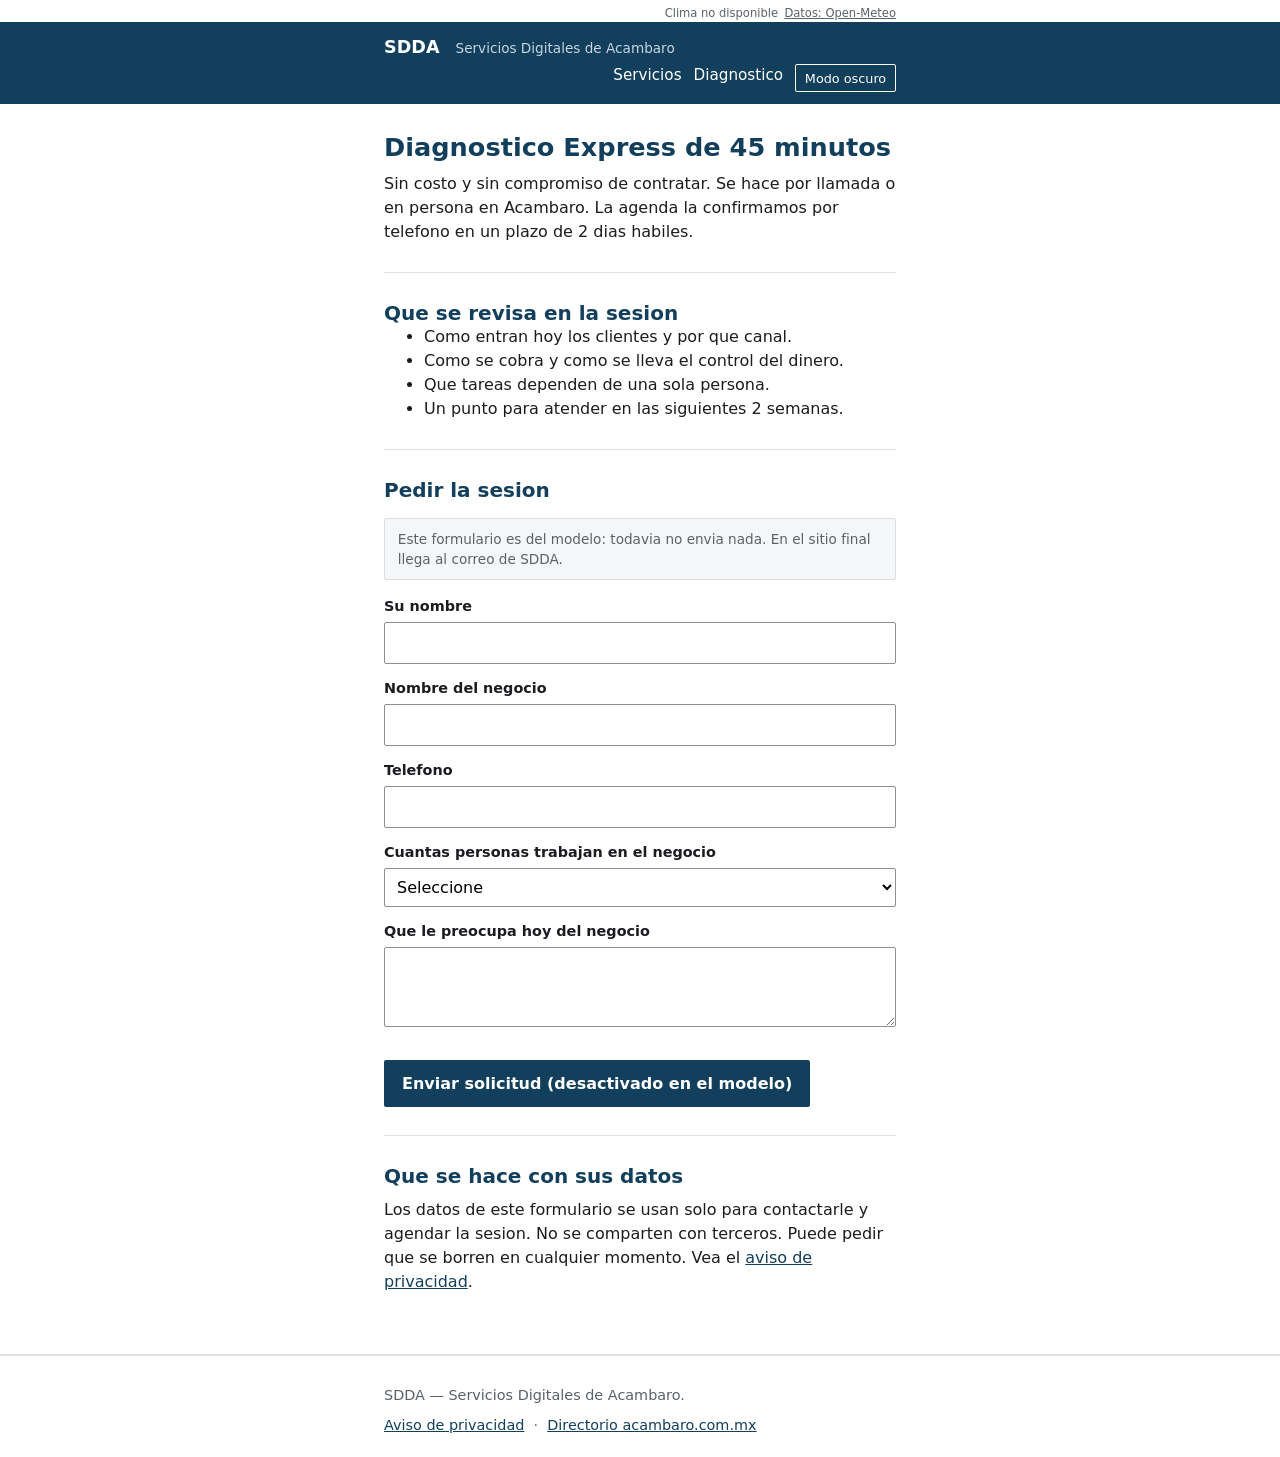
<file: sdda/diagnostico.html>
<!DOCTYPE html>
<html lang="es">
<head>
  <meta charset="UTF-8">
  <meta name="viewport" content="width=device-width, initial-scale=1">
  <meta http-equiv="Content-Security-Policy" content="default-src 'self'; script-src 'self'; style-src 'self'; img-src 'self'; font-src 'self'; connect-src 'self' https://api.open-meteo.com; object-src 'none'; base-uri 'self'; form-action 'none'">
  <meta name="referrer" content="strict-origin-when-cross-origin">
  <meta http-equiv="Cache-Control" content="no-cache, no-store, must-revalidate">
  <meta http-equiv="Pragma" content="no-cache">
  <meta http-equiv="Expires" content="0">
  <title>Diagnostico Express gratuito de 45 minutos — SDDA</title>
  <meta name="description" content="Agende el diagnostico Express de SDDA: 45 minutos, sin costo, sin compromiso. Formulario del modelo, sin envio real todavia.">
  <link rel="stylesheet" href="../assets/css/estilo.css?v=4">
  <script src="../assets/js/tema.js?v=1" defer></script>
  <script src="../assets/js/clima.js?v=1" defer></script>
</head>
<body class="sitio-sdda">
  <a class="saltar" href="#principal">Saltar al contenido</a>

  <div class="clima" aria-live="polite">
    <div class="contenedor">
      <span id="clima-texto">Clima: cargando…</span>
      <a class="clima__fuente" href="https://open-meteo.com" rel="noopener" target="_blank">Datos: Open-Meteo</a>
    </div>
  </div>

  <header class="cabecera cabecera--sdda">
    <div class="contenedor">
      <a class="cabecera__marca" href="index.html">SDDA</a>
      <span class="cabecera__lema">Servicios Digitales de Acambaro</span>
      <nav class="cabecera__nav" aria-label="Navegacion de SDDA">
        <a href="servicios.html">Servicios</a>
        <a href="diagnostico.html">Diagnostico</a>
        <button type="button" class="tema-boton" aria-pressed="false">Modo oscuro</button>
      </nav>
    </div>
  </header>

  <main id="principal" class="contenedor">

    <section id="diag-intro">
      <h1>Diagnostico Express de 45 minutos</h1>
      <p>Sin costo y sin compromiso de contratar. Se hace por llamada o en persona en Acambaro. La agenda la confirmamos por telefono en un plazo de 2 dias habiles.</p>
    </section>

    <section id="diag-que-incluye">
      <h2>Que se revisa en la sesion</h2>
      <ul>
        <li>Como entran hoy los clientes y por que canal.</li>
        <li>Como se cobra y como se lleva el control del dinero.</li>
        <li>Que tareas dependen de una sola persona.</li>
        <li>Un punto para atender en las siguientes 2 semanas.</li>
      </ul>
    </section>

    <section id="diag-formulario">
      <h2>Pedir la sesion</h2>
      <p class="nota-ficticio">Este formulario es del modelo: todavia no envia nada. En el sitio final llega al correo de SDDA.</p>
      <form class="formulario" aria-label="Solicitud de diagnostico">
        <p>
          <label for="f-nombre">Su nombre</label>
          <input type="text" id="f-nombre" name="nombre" autocomplete="name">
        </p>
        <p>
          <label for="f-negocio">Nombre del negocio</label>
          <input type="text" id="f-negocio" name="negocio">
        </p>
        <p>
          <label for="f-tel">Telefono</label>
          <input type="tel" id="f-tel" name="telefono" autocomplete="tel">
        </p>
        <p>
          <label for="f-empleados">Cuantas personas trabajan en el negocio</label>
          <select id="f-empleados" name="empleados">
            <option value="">Seleccione</option>
            <option>Menos de 5</option>
            <option>De 5 a 20</option>
            <option>De 21 a 50</option>
            <option>Mas de 50</option>
          </select>
        </p>
        <p>
          <label for="f-tema">Que le preocupa hoy del negocio</label>
          <textarea id="f-tema" name="tema"></textarea>
        </p>
        <p>
          <button type="button" id="diag-enviar" class="boton">Enviar solicitud (desactivado en el modelo)</button>
        </p>
        <p id="diag-confirmacion" class="nota-ficticio" hidden></p>
      </form>
    </section>

    <section id="diag-datos">
      <h2>Que se hace con sus datos</h2>
      <p>Los datos de este formulario se usan solo para contactarle y agendar la sesion. No se comparten con terceros. Puede pedir que se borren en cualquier momento. Vea el <a href="../aviso-de-privacidad.html">aviso de privacidad</a>.</p>
    </section>

  </main>

  <footer class="pie pie--sdda">
    <div class="contenedor">
      <p>SDDA — Servicios Digitales de Acambaro.</p>
      <p>
        <a href="../aviso-de-privacidad.html">Aviso de privacidad</a>
        &nbsp;·&nbsp;
        <a href="../index.html">Directorio acambaro.com.mx</a>
      </p>
    </div>
  </footer>

  <script src="../assets/js/diagnostico.js?v=1"></script>
</body>
</html>
</file>
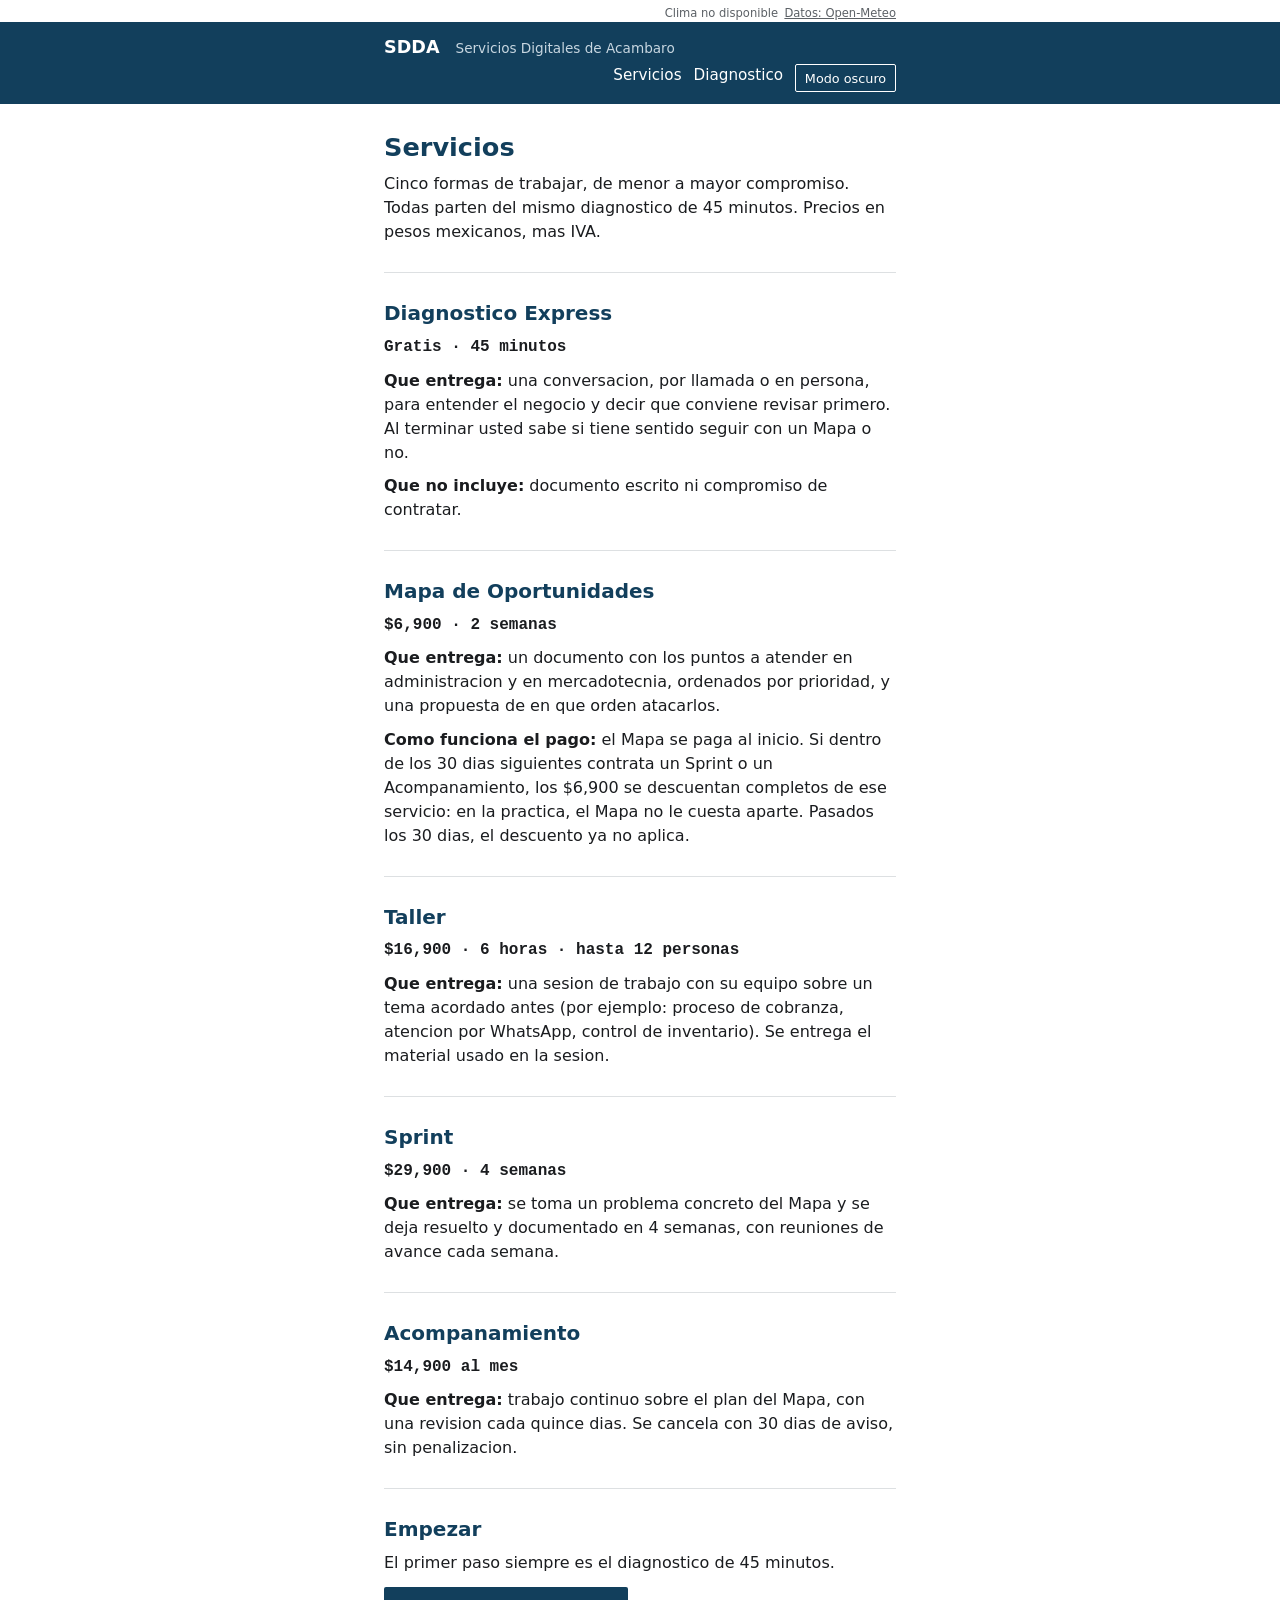
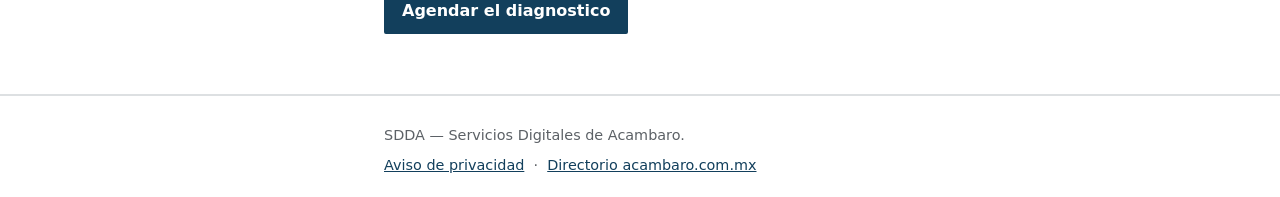
<file: sdda/servicios.html>
<!DOCTYPE html>
<html lang="es">
<head>
  <meta charset="UTF-8">
  <meta name="viewport" content="width=device-width, initial-scale=1">
  <meta http-equiv="Content-Security-Policy" content="default-src 'self'; script-src 'self'; style-src 'self'; img-src 'self'; font-src 'self'; connect-src 'self' https://api.open-meteo.com; object-src 'none'; base-uri 'self'; form-action 'none'">
  <meta name="referrer" content="strict-origin-when-cross-origin">
  <meta http-equiv="Cache-Control" content="no-cache, no-store, must-revalidate">
  <meta http-equiv="Pragma" content="no-cache">
  <meta http-equiv="Expires" content="0">
  <title>Servicios de SDDA — precios y plazos</title>
  <meta name="description" content="Los cinco servicios de SDDA con precio, duracion y que entrega cada uno. Pesos mexicanos mas IVA.">
  <link rel="stylesheet" href="../assets/css/estilo.css?v=4">
  <script src="../assets/js/tema.js?v=1" defer></script>
  <script src="../assets/js/clima.js?v=1" defer></script>
</head>
<body class="sitio-sdda">
  <a class="saltar" href="#principal">Saltar al contenido</a>

  <div class="clima" aria-live="polite">
    <div class="contenedor">
      <span id="clima-texto">Clima: cargando…</span>
      <a class="clima__fuente" href="https://open-meteo.com" rel="noopener" target="_blank">Datos: Open-Meteo</a>
    </div>
  </div>

  <header class="cabecera cabecera--sdda">
    <div class="contenedor">
      <a class="cabecera__marca" href="index.html">SDDA</a>
      <span class="cabecera__lema">Servicios Digitales de Acambaro</span>
      <nav class="cabecera__nav" aria-label="Navegacion de SDDA">
        <a href="servicios.html">Servicios</a>
        <a href="diagnostico.html">Diagnostico</a>
        <button type="button" class="tema-boton" aria-pressed="false">Modo oscuro</button>
      </nav>
    </div>
  </header>

  <main id="principal" class="contenedor">

    <section id="servicios-intro">
      <h1>Servicios</h1>
      <p>Cinco formas de trabajar, de menor a mayor compromiso. Todas parten del mismo diagnostico de 45 minutos. Precios en pesos mexicanos, mas IVA.</p>
    </section>

    <section id="servicio-diagnostico">
      <h2>Diagnostico Express</h2>
      <p class="servicio__precio">Gratis · 45 minutos</p>
      <p><strong>Que entrega:</strong> una conversacion, por llamada o en persona, para entender el negocio y decir que conviene revisar primero. Al terminar usted sabe si tiene sentido seguir con un Mapa o no.</p>
      <p><strong>Que no incluye:</strong> documento escrito ni compromiso de contratar.</p>
    </section>

    <section id="servicio-mapa">
      <h2>Mapa de Oportunidades</h2>
      <p class="servicio__precio">$6,900 · 2 semanas</p>
      <p><strong>Que entrega:</strong> un documento con los puntos a atender en administracion y en mercadotecnia, ordenados por prioridad, y una propuesta de en que orden atacarlos.</p>
      <p><strong>Como funciona el pago:</strong> el Mapa se paga al inicio. Si dentro de los 30 dias siguientes contrata un Sprint o un Acompanamiento, los $6,900 se descuentan completos de ese servicio: en la practica, el Mapa no le cuesta aparte. Pasados los 30 dias, el descuento ya no aplica.</p>
    </section>

    <section id="servicio-taller">
      <h2>Taller</h2>
      <p class="servicio__precio">$16,900 · 6 horas · hasta 12 personas</p>
      <p><strong>Que entrega:</strong> una sesion de trabajo con su equipo sobre un tema acordado antes (por ejemplo: proceso de cobranza, atencion por WhatsApp, control de inventario). Se entrega el material usado en la sesion.</p>
    </section>

    <section id="servicio-sprint">
      <h2>Sprint</h2>
      <p class="servicio__precio">$29,900 · 4 semanas</p>
      <p><strong>Que entrega:</strong> se toma un problema concreto del Mapa y se deja resuelto y documentado en 4 semanas, con reuniones de avance cada semana.</p>
    </section>

    <section id="servicio-acompanamiento">
      <h2>Acompanamiento</h2>
      <p class="servicio__precio">$14,900 al mes</p>
      <p><strong>Que entrega:</strong> trabajo continuo sobre el plan del Mapa, con una revision cada quince dias. Se cancela con 30 dias de aviso, sin penalizacion.</p>
    </section>

    <section id="servicios-cta">
      <h2>Empezar</h2>
      <p>El primer paso siempre es el diagnostico de 45 minutos.</p>
      <a class="boton" href="diagnostico.html">Agendar el diagnostico</a>
    </section>

  </main>

  <footer class="pie pie--sdda">
    <div class="contenedor">
      <p>SDDA — Servicios Digitales de Acambaro.</p>
      <p>
        <a href="../aviso-de-privacidad.html">Aviso de privacidad</a>
        &nbsp;·&nbsp;
        <a href="../index.html">Directorio acambaro.com.mx</a>
      </p>
    </div>
  </footer>
</body>
</html>
</file>
<file: assets/css/estilo.css>
/* =========================================================================
   SDDA + Portal Acambaro — hoja unica
   Movil primero. Ancho de referencia 380 px.
   Dos colores (--azul, --ambar) + escala de grises. Sin sombras, sin degradados.
   El portal y SDDA comparten esta hoja; se distinguen por la clase del <body>:
     <body class="sitio-portal">  -> tablon: denso, rejilla, usa ambar
     <body class="sitio-sdda">    -> hoja de propuesta: una columna, aireado, sin ambar
   ========================================================================= */

/* ----- 1. Reset minimo ----- */
*, *::before, *::after { box-sizing: border-box; }
html { -webkit-text-size-adjust: 100%; }
body, h1, h2, h3, p, ul, ol, li, figure, dl, dd { margin: 0; }
ul[class], ol[class] { list-style: none; padding: 0; }
img { max-width: 100%; height: auto; display: block; }
a { color: inherit; }
button { font: inherit; }

/* ----- 2. Variables -----
   --azul, --azul-oscuro y --ambar son de RELLENO (fondo de boton/encabezado/tarjeta
   de espacio): su tono no cambia con el tema porque siempre se combinan con texto
   FIJO (--blanco-fijo o --tinta-fija). --azul-texto es el mismo azul pero dibujado
   SOBRE el fondo de la pagina (titulos, enlaces, filetes): ese si se aclara en modo
   oscuro para no perder el contraste AA. */
:root {
  /* Los dos colores */
  --azul: #123f5c;
  --azul-oscuro: #0d2f45;   /* estado hover del boton de relleno; fijo en ambos temas */
  --azul-texto: #123f5c;    /* titulos, enlaces, filetes sobre el fondo de la pagina */
  --ambar: #f2a900;         /* SOLO relleno de bloque tras texto oscuro fijo (portal) */

  /* Texto fijo: para dibujar sobre --azul o --ambar, que no cambian con el tema */
  --blanco-fijo: #ffffff;
  --tinta-fija: #1a1c1f;

  /* Escala de grises y superficie de pagina: SI cambian con el tema */
  --tinta: #1a1c1f;
  --gris-fuerte: #5c6166;
  --gris-medio: #8b9096;
  --gris-claro: #dde0e2;
  --gris-fondo: #f5f6f7;
  --blanco: #ffffff;

  /* Tipografia */
  --fuente-texto: system-ui, -apple-system, "Segoe UI", Roboto, "Helvetica Neue", Arial, sans-serif;
  --fuente-numero: ui-monospace, "SF Mono", "Cascadia Mono", Menlo, Consolas, "Liberation Mono", monospace;

  /* Medidas */
  --ancho-portal: 60rem;
  --ancho-sdda: 34rem;
  --espacio: 1rem;
  --radio: 2px;
}

/* ----- 2b. Modo oscuro -----
   Se activa por preferencia del sistema, o a mano con el interruptor del encabezado
   (atributo data-tema en <html>, guardado en localStorage por assets/js/tema.js).
   Los valores de relleno/texto fijo NO se tocan aqui a proposito (ver nota de arriba). */
@media (prefers-color-scheme: dark) {
  :root:not([data-tema="claro"]) {
    --azul-texto: #7fb2da;
    --tinta: #e7e9ea;
    --gris-fuerte: #a7adb3;
    --gris-medio: #5c6166;
    --gris-claro: #333a40;
    --gris-fondo: #1c2226;
    --blanco: #14181b;
  }
}
:root[data-tema="oscuro"] {
  --azul-texto: #7fb2da;
  --tinta: #e7e9ea;
  --gris-fuerte: #a7adb3;
  --gris-medio: #5c6166;
  --gris-claro: #333a40;
  --gris-fondo: #1c2226;
  --blanco: #14181b;
}

/* ----- 3. Base ----- */
body {
  font-family: var(--fuente-texto);
  color: var(--tinta);
  background: var(--blanco);
  line-height: 1.5;
  font-size: 1rem;
}
h1, h2, h3 { line-height: 1.2; font-weight: 700; color: var(--azul-texto); }
/* Cuando un h2/h3 sigue a texto normal dentro de la MISMA seccion (no al abrir una
   seccion nueva, que ya trae su propio padding-block), le falta aire sin esto. */
p + h2, p + h3, ul + h2, ul + h3, ol + h2, ol + h3 { margin-top: 1.5em; }
h1 { font-size: 1.6rem; }
h2 { font-size: 1.25rem; }
h3 { font-size: 1.05rem; }
p { margin-top: 0.6em; }
a:focus-visible,
button:focus-visible,
[tabindex]:focus-visible {
  outline: 3px solid var(--tinta);
  outline-offset: 2px;
}

/* Salto al contenido (accesibilidad con teclado) */
.saltar {
  position: absolute;
  left: -9999px;
  top: 0;
  background: var(--azul);
  color: var(--blanco-fijo);
  padding: 0.5rem 1rem;
  z-index: 10;
}
.saltar:focus { left: 0; }

/* ----- 3b. Gadget de clima (esquina superior) -----
   Unica llamada a un dominio ajeno de todo el sitio (assets/js/clima.js, Open-Meteo).
   Declarado en aviso-de-privacidad.html. */
.clima { padding-top: 0.3rem; }
.clima .contenedor {
  display: flex;
  justify-content: flex-end;
  align-items: baseline;
  flex-wrap: wrap;
  gap: 0.4rem;
  font-size: 0.72rem;
  color: var(--gris-fuerte);
}
.clima__fuente { color: var(--gris-fuerte); text-decoration: underline; }
.clima__fuente:hover { color: var(--azul-texto); }

/* ----- 4. Contenedor ----- */
.contenedor {
  width: 100%;
  margin: 0 auto;
  padding: 0 var(--espacio);
}
.sitio-portal .contenedor { max-width: var(--ancho-portal); }
.sitio-sdda .contenedor { max-width: var(--ancho-sdda); }

section { padding-block: 1.75rem; }

/* ----- 5. Encabezado ----- */
.cabecera {
  border-bottom: 2px solid var(--azul-texto);
  padding-block: 0.75rem;
}
.cabecera .contenedor {
  display: flex;
  flex-wrap: wrap;
  align-items: baseline;
  gap: 0.25rem 1rem;
}
.cabecera__marca {
  font-weight: 700;
  font-size: 1.1rem;
  color: var(--azul-texto);
  text-decoration: none;
}
.cabecera__lema {
  font-size: 0.85rem;
  color: var(--gris-fuerte);
}
.cabecera__nav {
  margin-left: auto;
  display: flex;
  flex-wrap: wrap;
  gap: 0.75rem;
  font-size: 0.95rem;
}
.cabecera__nav a { color: var(--azul-texto); text-decoration: none; }
.cabecera__nav a:hover { text-decoration: underline; }

/* El encabezado de SDDA se ve distinto: barra azul llena, sin lema comercial */
.cabecera--sdda {
  background: var(--azul);
  border-bottom: 0;
}
.cabecera--sdda .cabecera__marca,
.cabecera--sdda .cabecera__nav a { color: var(--blanco-fijo); }
.cabecera--sdda .cabecera__lema { color: #c7d6e0; }

/* Interruptor de tema claro/oscuro, dentro del nav del encabezado */
.tema-boton {
  font: inherit;
  font-size: 0.8rem;
  background: transparent;
  border: 1px solid var(--azul-texto);
  color: var(--azul-texto);
  border-radius: var(--radio);
  padding: 0.2rem 0.55rem;
  cursor: pointer;
}
.tema-boton:hover { background: var(--gris-fondo); }
.cabecera--sdda .tema-boton {
  border-color: var(--blanco-fijo);
  color: var(--blanco-fijo);
}
.cabecera--sdda .tema-boton:hover { background: rgba(255, 255, 255, 0.15); }

/* ----- 6. Portal: intro -----
   Encabezado corto a proposito: en 380x740 sin desplazar tienen que caber el H1,
   la linea de apoyo y al menos cuatro categorias completas (ver /docs/). */
.intro-portal { padding-block: 0.75rem 0.4rem; }
.intro-portal h1 { font-size: 1.3rem; line-height: 1.2; }
.intro-portal .apoyo {
  font-size: 0.92rem;
  color: var(--gris-fuerte);
  max-width: 46rem;
  margin-top: 0.35rem;
}

/* Texto solo para lectores de pantalla */
.visualmente-oculto {
  position: absolute;
  width: 1px; height: 1px;
  padding: 0; margin: -1px;
  overflow: hidden;
  clip: rect(0 0 0 0);
  white-space: nowrap;
  border: 0;
}

/* ----- 6b. Portal: buscador ----- */
#buscador-sec { padding-block: 0.4rem; }
.buscador {
  display: flex;
  flex-wrap: wrap;
  gap: 0.4rem;
}
.buscador input,
.buscador select {
  font: inherit;
  padding: 0.45rem 0.55rem;
  border: 1px solid var(--gris-medio);
  border-radius: var(--radio);
  background: var(--blanco);
  color: var(--tinta);
  flex: 1 1 100%;
}
@media (min-width: 600px) {
  .buscador input { flex: 2 1 12rem; }
  .buscador select { flex: 1 1 10rem; }
}
.buscador-resultados {
  border: 1px solid var(--gris-claro);
  border-radius: var(--radio);
  margin-top: 0.5rem;
}
.buscador-hit {
  display: flex;
  flex-wrap: wrap;
  align-items: baseline;
  gap: 0.25rem 0.6rem;
  padding: 0.6rem 0.7rem;
  border-bottom: 1px solid var(--gris-claro);
  text-decoration: none;
  color: var(--azul-texto);
  font-weight: 700;
}
.buscador-hit:last-child { border-bottom: 0; }
.buscador-hit:hover { background: var(--gris-fondo); }
.buscador-hit__giro { font-weight: 400; font-size: 0.85rem; color: var(--gris-fuerte); }

/* ----- 6c. Portal: rejilla de categorias (contenido principal) ----- */
#categorias-sec { padding-block: 0.6rem 1.25rem; }
#categorias-titulo { font-size: 1.1rem; }
.rejilla-categorias {
  display: grid;
  grid-template-columns: repeat(2, 1fr);
  gap: 0.55rem;
  margin-top: 0.6rem;
}
@media (min-width: 600px) { .rejilla-categorias { grid-template-columns: repeat(3, 1fr); gap: 0.85rem; } }
@media (min-width: 960px) { .rejilla-categorias { grid-template-columns: repeat(4, 1fr); } }

.cat-card {
  display: flex;
  flex-direction: column;
  gap: 0.2rem;
  padding: 0.6rem 0.65rem;
  border: 1px solid var(--gris-claro);
  border-left: 3px solid var(--azul-texto);
  border-radius: var(--radio);
  background: var(--blanco);
  text-decoration: none;
  color: var(--tinta);
}
.cat-card:hover { background: var(--gris-fondo); }
.cat-card__nombre { font-weight: 700; color: var(--azul-texto); font-size: 0.98rem; line-height: 1.2; }
.cat-card__desc {
  font-size: 0.8rem;
  color: var(--gris-fuerte);
  display: -webkit-box;
  -webkit-line-clamp: 2;
  -webkit-box-orient: vertical;
  overflow: hidden;
}
.cat-card__count {
  font-family: var(--fuente-numero);
  font-size: 0.72rem;
  color: var(--gris-fuerte);
  margin-top: 0.15rem;
}

/* ----- 6d. Portal: nota de la banda de destacados y franja de anunciar ----- */
.destacados-nota {
  font-size: 0.85rem;
  color: var(--gris-fuerte);
  margin-top: 0.25rem;
}
.franja-anunciar {
  font-size: 0.9rem;
  color: var(--gris-fuerte);
  border-top: 1px solid var(--gris-claro);
  padding-top: 1rem;
}
.franja-anunciar a { color: var(--azul-texto); font-weight: 700; }

/* Migaja de pan de la pagina de categoria */
.cat-ruta { font-size: 0.85rem; color: var(--gris-fuerte); margin: 0 0 0.25rem; }
.cat-ruta a { color: var(--azul-texto); }
#cat-desc:empty { display: none; }

/* ----- 7. Portal: rejilla de espacios de anunciante ----- */
/* El numero de espacios NO vive aqui: lo pone data/espacios.json.
   2 columnas en celular, 3 en tableta, 4 en escritorio. */
.rejilla-espacios {
  display: grid;
  grid-template-columns: repeat(2, 1fr);
  gap: 0.75rem;
  margin-top: 1rem;
}
@media (min-width: 600px) {
  .rejilla-espacios { grid-template-columns: repeat(3, 1fr); gap: 1rem; }
}
@media (min-width: 960px) {
  .rejilla-espacios { grid-template-columns: repeat(4, 1fr); }
}

/* Con menos de 6 activos: tira horizontal deslizable (lo activa el JS) */
.rejilla-espacios.es-tira {
  display: flex;
  overflow-x: auto;
  scroll-snap-type: x mandatory;
  -webkit-overflow-scrolling: touch;
  padding-bottom: 0.5rem;
}
.rejilla-espacios.es-tira > * {
  flex: 0 0 70%;
  scroll-snap-align: start;
}
@media (min-width: 600px) {
  .rejilla-espacios.es-tira > * { flex-basis: 40%; }
}

/* Tarjeta de espacio: el UNICO bloque con relleno ambar del portal */
.espacio {
  background: var(--ambar);
  color: var(--tinta-fija);
  border-radius: var(--radio);
  padding: 0.85rem;
  display: flex;
  flex-direction: column;
  gap: 0.35rem;
  text-decoration: none;
}
.espacio:hover { outline: 2px solid var(--tinta-fija); }
.espacio__negocio { font-weight: 700; font-size: 1rem; color: var(--tinta-fija); }
.espacio__giro { font-size: 0.85rem; }
.espacio__pos {
  font-family: var(--fuente-numero);
  font-size: 0.75rem;
  color: var(--azul-oscuro);
}
.espacio__wa {
  margin-top: auto;
  font-size: 0.85rem;
  font-weight: 700;
  color: var(--azul-oscuro);
  text-decoration: underline;
}

/* Tarjeta-resumen: UNA sola, al final. "Quedan N de 12 lugares" */
.espacios-resumen {
  border: 2px solid var(--azul-texto);
  border-radius: var(--radio);
  padding: 0.85rem;
  display: flex;
  flex-direction: column;
  gap: 0.4rem;
  justify-content: center;
  text-decoration: none;
  color: var(--tinta);
  background: var(--blanco);
}
.espacios-resumen:hover { background: var(--gris-fondo); }
.rejilla-espacios .espacios-resumen { grid-column: 1 / -1; }

/* Enlace "ver los demas" de la banda de destacados (solo celular) */
.espacios-ver-mas {
  grid-column: 1 / -1;
  justify-self: start;
  background: var(--blanco);
  border: 2px solid var(--azul-texto);
  color: var(--azul-texto);
  font-weight: 700;
  padding: 0.55rem 0.9rem;
  border-radius: var(--radio);
  cursor: pointer;
}
.espacios-ver-mas:hover { background: var(--gris-fondo); }
.espacios-resumen__n {
  font-family: var(--fuente-numero);
  font-size: 1.1rem;
  font-weight: 700;
  color: var(--azul-texto);
}
.espacios-resumen__cta { font-weight: 700; color: var(--azul-texto); text-decoration: underline; }

/* ----- 8. Etiqueta "Negocio de ejemplo" (dato ficticio) ----- */
.etq-ejemplo {
  display: inline-block;
  font-size: 0.7rem;
  font-weight: 700;
  letter-spacing: 0.02em;
  text-transform: none;
  background: var(--tinta-fija);
  color: var(--blanco-fijo);
  padding: 0.15rem 0.4rem;
  border-radius: var(--radio);
}
.espacio .etq-ejemplo { align-self: flex-start; }

/* ----- 9. Portal: directorio en lista compacta (no tarjetas) ----- */
.filtro-categorias {
  display: flex;
  flex-wrap: wrap;
  gap: 0.4rem;
  margin: 0.75rem 0 1rem;
}
.filtro-categorias a {
  font-size: 0.85rem;
  border: 1px solid var(--gris-medio);
  border-radius: var(--radio);
  padding: 0.25rem 0.55rem;
  text-decoration: none;
  color: var(--azul-texto);
}
.filtro-categorias a[aria-current="true"] {
  background: var(--azul);
  color: var(--blanco-fijo);
  border-color: var(--azul);
}

.lista-directorio { border-top: 1px solid var(--gris-claro); }
.dir-item {
  border-bottom: 1px solid var(--gris-claro);
  padding: 0.75rem 0;
  display: flex;
  flex-wrap: wrap;
  align-items: baseline;
  gap: 0.25rem 0.6rem;
}
.dir-item__nombre {
  font-weight: 700;
  color: var(--azul-texto);
  text-decoration: none;
  font-size: 1rem;
}
.dir-item__nombre:hover { text-decoration: underline; }
.dir-item__giro { font-size: 0.85rem; color: var(--gris-fuerte); }
.dir-item__cat {
  font-size: 0.75rem;
  color: var(--gris-fuerte);
  font-family: var(--fuente-numero);
}
.dir-vacio { color: var(--gris-fuerte); padding: 1rem 0; }

/* ----- 10. Portal: llamada a anunciar ----- */
.llamada-anunciar {
  background: var(--ambar);
  color: var(--tinta-fija);
  border-radius: var(--radio);
  padding: 1rem;
  margin-block: 1.5rem;
}
.llamada-anunciar p { margin-top: 0.25rem; }

/* ----- 11. Boton ----- */
.boton {
  display: inline-block;
  background: var(--azul);
  color: var(--blanco-fijo);
  text-decoration: none;
  font-weight: 700;
  padding: 0.6rem 1rem;
  border: 2px solid var(--azul);
  border-radius: var(--radio);
  margin-top: 0.75rem;
}
.boton:hover { background: var(--azul-oscuro); border-color: var(--azul-oscuro); }
.boton--claro {
  background: var(--blanco);
  color: var(--azul-texto);
}
.boton--claro:hover { background: var(--gris-fondo); }

/* ----- 12. Ficha de negocio ----- */
.ficha-datos { border-top: 1px solid var(--gris-claro); margin-top: 1rem; }
.ficha-datos div {
  border-bottom: 1px solid var(--gris-claro);
  padding: 0.6rem 0;
  display: flex;
  gap: 0.75rem;
}
.ficha-datos dt, .ficha-datos .rotulo {
  font-weight: 700;
  min-width: 7rem;
  color: var(--gris-fuerte);
  font-size: 0.9rem;
}
.ficha-datos .valor { font-size: 0.95rem; }
.ficha-tel { font-family: var(--fuente-numero); }

/* ----- 13. Anunciar: niveles y tabla de tarifas ----- */
.niveles {
  display: grid;
  gap: 1rem;
  margin-top: 1rem;
}
@media (min-width: 700px) {
  .niveles { grid-template-columns: repeat(3, 1fr); }
  .niveles > div { border-left: 1px solid var(--gris-claro); padding-left: 1rem; }
  .niveles > div:first-child { border-left: 0; padding-left: 0; }
}

.tabla-tarifas-scroll { overflow-x: auto; }
.tabla-tarifas { width: 100%; border-collapse: collapse; margin-top: 1rem; font-size: 0.95rem; }
.tabla-tarifas th, .tabla-tarifas td {
  text-align: left;
  padding: 0.6rem 0.5rem;
  border-bottom: 1px solid var(--gris-claro);
  vertical-align: top;
}
.tabla-tarifas th { color: var(--gris-fuerte); font-size: 0.8rem; }
.tabla-tarifas .precio { font-family: var(--fuente-numero); font-weight: 700; white-space: nowrap; }

/* Marca visible de precio de prueba (estado "supuesto") */
.marca-prueba {
  display: inline-block;
  font-size: 0.7rem;
  font-weight: 700;
  background: var(--ambar);
  color: var(--tinta-fija);
  padding: 0.1rem 0.35rem;
  border-radius: var(--radio);
  margin-left: 0.35rem;
}
.precio-pendiente { color: var(--gris-fuerte); font-style: italic; font-family: var(--fuente-texto); }

/* ----- 14. SDDA: hoja de propuesta ----- */
.sitio-sdda body,
.sitio-sdda { background: var(--blanco); }
.sitio-sdda main section { border-top: 1px solid var(--gris-claro); }
.sitio-sdda main section:first-of-type { border-top: 0; }
.sitio-sdda p { max-width: 34rem; }
/* En SDDA los enlaces del CUERPO van subrayados y en azul; los botones y los
   enlaces de cabecera/pie conservan su propio estilo. */
.sitio-sdda main a:not(.boton) { color: var(--azul-texto); text-decoration: underline; }
.sitio-sdda main a.boton { color: var(--blanco-fijo); text-decoration: none; }

/* Lista de servicios de SDDA: sin tarjetas, separada por filetes */
.servicios-lista { margin-top: 0.5rem; }
.servicio {
  border-top: 1px solid var(--gris-claro);
  padding-top: 1rem;
  margin-top: 1rem;
}
.servicio:first-child { border-top: 0; margin-top: 0; padding-top: 0; }
.servicio h3 { margin-bottom: 0.15rem; }
.servicio__precio {
  font-family: var(--fuente-numero);
  font-weight: 700;
  color: var(--tinta);
}
.servicio__meta { font-size: 0.9rem; color: var(--gris-fuerte); }

/* Formulario del diagnostico (estructura, sin accion de servidor en el modelo) */
.formulario { margin-top: 1rem; }
.formulario p { margin-top: 0.9rem; }
.formulario label { display: block; font-weight: 700; font-size: 0.9rem; margin-bottom: 0.25rem; }
.formulario input,
.formulario select,
.formulario textarea {
  width: 100%;
  font: inherit;
  padding: 0.5rem;
  border: 1px solid var(--gris-medio);
  border-radius: var(--radio);
  background: var(--blanco);
}
.formulario textarea { min-height: 5rem; }

/* Casilla de autorizacion: texto e input en linea, no el ancho completo */
.formulario__casilla {
  display: flex;
  align-items: flex-start;
  gap: 0.5rem;
  font-weight: 400;
}
.formulario__casilla input[type="checkbox"] {
  width: auto;
  margin-top: 0.2rem;
}

/* Nota de sugerencia (clasificacion SCIAN local, sin MCP todavia) */
.lv-sugerencia {
  font-size: 0.85rem;
  color: var(--gris-fuerte);
  margin-top: 0.5rem;
}
.lv-sugerencia__texto { margin: 0; }

/* ----- 15. Pie ----- */
.pie {
  border-top: 2px solid var(--azul-texto);
  margin-top: 2rem;
  padding-block: 1.25rem;
  font-size: 0.9rem;
  color: var(--gris-fuerte);
}
.pie a { color: var(--azul-texto); }
.pie--sdda { border-top-color: var(--gris-claro); }

.nota-ficticio {
  background: var(--gris-fondo);
  border: 1px solid var(--gris-claro);
  border-radius: var(--radio);
  padding: 0.6rem 0.8rem;
  font-size: 0.85rem;
  color: var(--gris-fuerte);
  margin-top: 1rem;
}

/* ----- 16. Movimiento reducido ----- */
@media (prefers-reduced-motion: reduce) {
  *, *::before, *::after {
    animation-duration: 0.001ms !important;
    animation-iteration-count: 1 !important;
    transition-duration: 0.001ms !important;
    scroll-behavior: auto !important;
  }
  .rejilla-espacios.es-tira { scroll-snap-type: none; }
}
</file>
